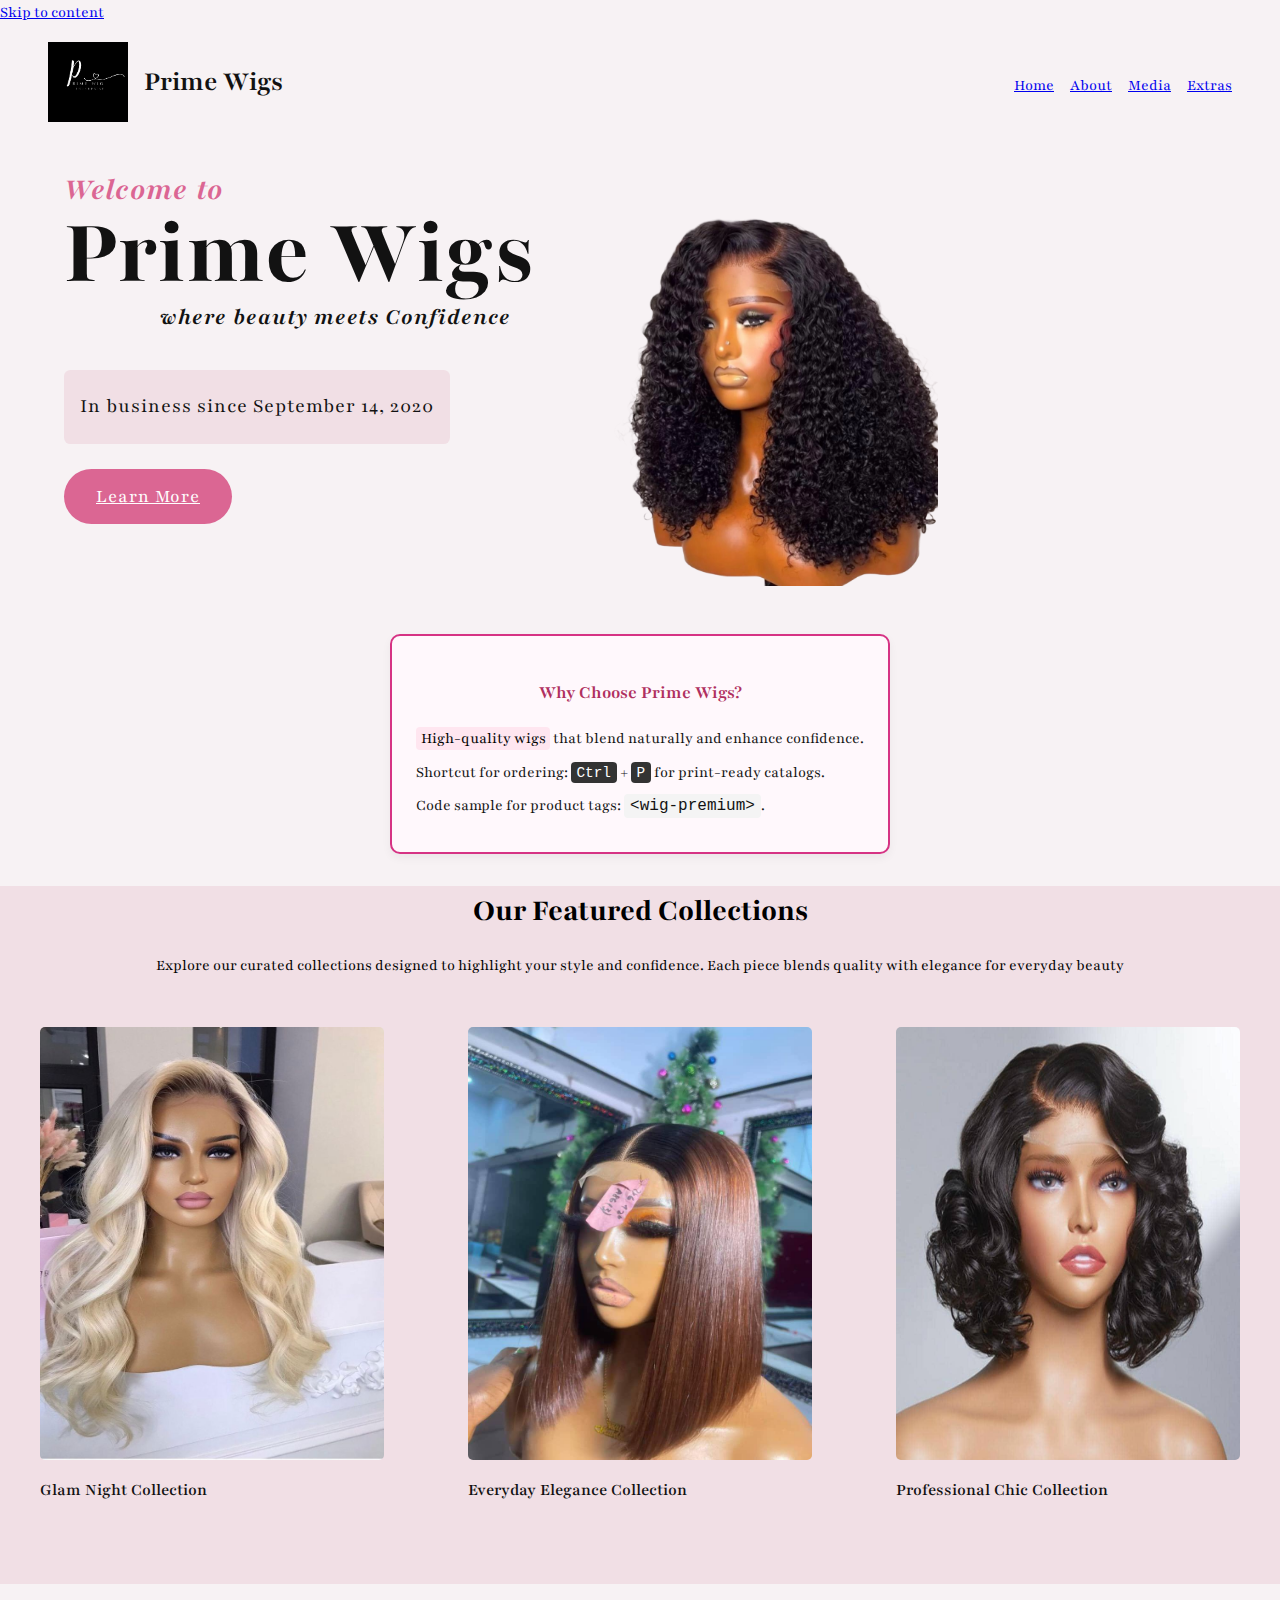
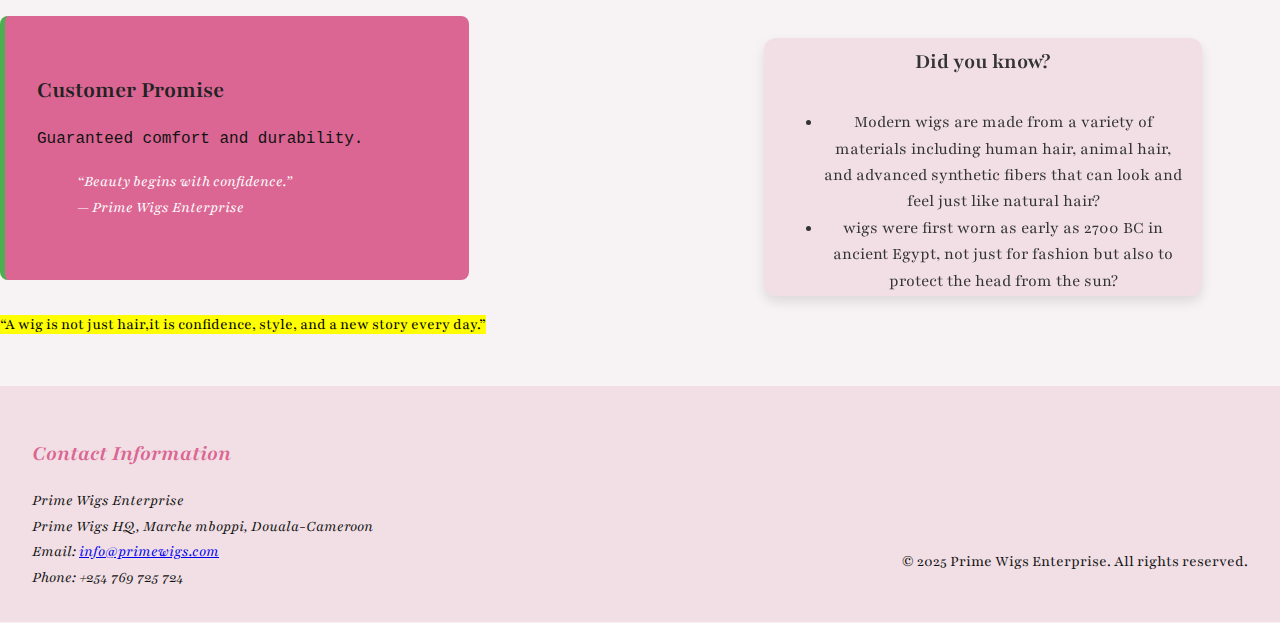
<file: index.html>
<!doctype html>
<html lang="en">
<head>
  <meta charset="utf-8" />
  <title>Prime Wigs Enterprise — Home</title>
  <meta name="description" content="Prime Wigs Enterprise offers premium wigs, hair extensions, and styling accessories." />
  <meta name="viewport" content="width=device-width, initial-scale=1" />
  <link rel="canonical" href="https://example.com/" />
  <link rel="stylesheet" href="./css/index.css">
</head>

<body>
    <a href="#main">Skip to content</a>
   <header class="nav-header">
        <div>
            <img src="assets/images/logo.jpg" alt="Prime Wigs Enterprise Logo" width="80" height="80">
            <h1>Prime Wigs</h1>
        </div>

        <nav aria-label="Primary">
        <ul>
            <li><a href="index.html" aria-current="page">Home</a></li>
            <li><a href="about.html">About</a></li>
            <li><a href="media.html">Media</a></li>
            <li><a href="extras.html">Extras</a></li>
        </ul>
        </nav>
  </header>
  <main id="main" class="main">
    <section class="hero-section">
        <header class="hero-header">
            <h2>
                 <span class="hero-small">Welcome to </span> 
                 <span class="hero-big">Prime Wigs </span> 
                 <span class="hero-medium">where beauty meets Confidence</span> 
            </h2>
            <p class="label">In business since<time datetime="2020-09-14"> September 14, 2020</time></p>
            <a href="about.html" class="cta button">Learn More</a>
        </header>
        <div class="hero-image">
            <img src="./assets/images/hero_image.png" alt="Model Showcasing a Curly Wig">
        </div>
    </section>

    <section class="why-choose">
        <h3>Why Choose Prime Wigs?</h3>
        <p><mark>High-quality wigs</mark> that blend naturally and enhance confidence.</p>
        <p>Shortcut for ordering: <kbd>Ctrl</kbd> + <kbd>P</kbd> for print-ready catalogs.</p>
        <p>Code sample for product tags: <code>&lt;wig-premium&gt;</code>.</p>
    </section>

    <section class = "collection-section">
        <div class="collection-text">
            <h3 class="h3">Our Featured Collections</h3>
            <p>Explore our curated collections designed to highlight your style and confidence. 
                Each piece blends quality with elegance for everyday beauty </p>
        </div>
        <div class="collection-images">
            <figure>
            <picture>
                <img src="assets/images/Dark root blonde wig.jpg" alt="Curly blonde wig" >
            </picture>
            <figcaption> Glam Night Collection </figcaption>
            </figure>

            <figure>
            <picture>
                <img src="assets/images/dark root bob wig.jpg" alt="Bob brown wig">
            </picture>
            <figcaption> Everyday Elegance Collection </figcaption>
            </figure>

            <figure>
            <picture>
                <img src="assets/images/funmi bob.jpg" alt="Funmi closure wig">
            </picture>
            <figcaption>Professional Chic Collection</figcaption>
            </figure>
        </div>
    </section>

    <article> 
      <div class="info-grid">
      <section id="more-info">
      <h3>Customer Promise</h3>
      <p><samp>Guaranteed comfort and durability.</samp></p>
      <blockquote cite="https://primewigs.example.com">
        “Beauty begins with confidence.”
        <footer>— <cite>Prime Wigs Enterprise</cite></footer>
      </blockquote>
    </section>

    <aside aria-label="Side note">
    <div class="card">
      <div class="card-inner">
        <div class="card-front">
          <h3>Did you know?</h3>
        <ul>
        <li>Modern wigs are made from a variety of materials including human hair, animal hair, and advanced synthetic fibers that can look and feel just like natural hair?</li>
        <li>wigs were first worn as early as <time datetime="2700">2700</time> BC in ancient Egypt, not just for fashion but also to protect the head from the sun?</li> 
        </ul>
      </div>
        <div class="card-back">
          <h3>More Facts</h3>
          <ul>
          <li>Did you know that during the 17th and 18th centuries in Europe, wigs became a symbol of power and status—so much so that kings, judges, and wealthy elites all wore them?</li>
          <li>Did you know that <time datetime="2024">2024</time> was the year Prime Wigs started serving clients worldwide.</li>
         </ul>
        </div>
      </div>
    </div>
  </div>
    </aside>
    <p><mark>“A wig is not just hair,it is confidence, style, and a new story every day.”</mark></p>
    </article>
      
  </main>

  <footer class="footer">
    <div>
      <address>
      <h2>Contact Information</h2>
        Prime Wigs Enterprise<br>
        Prime Wigs HQ, Marche mboppi, Douala-Cameroon<br>
        Email: <a href="mailto:mantandela50@gmail.com">info@primewigs.com</a><br>
        Phone: +254 769 725 724
      </address>
    <p>&copy; <time datetime="2025">2025</time> Prime Wigs Enterprise. All rights reserved.</p>
    </div>
  </footer>
</body>
</html>
</file>
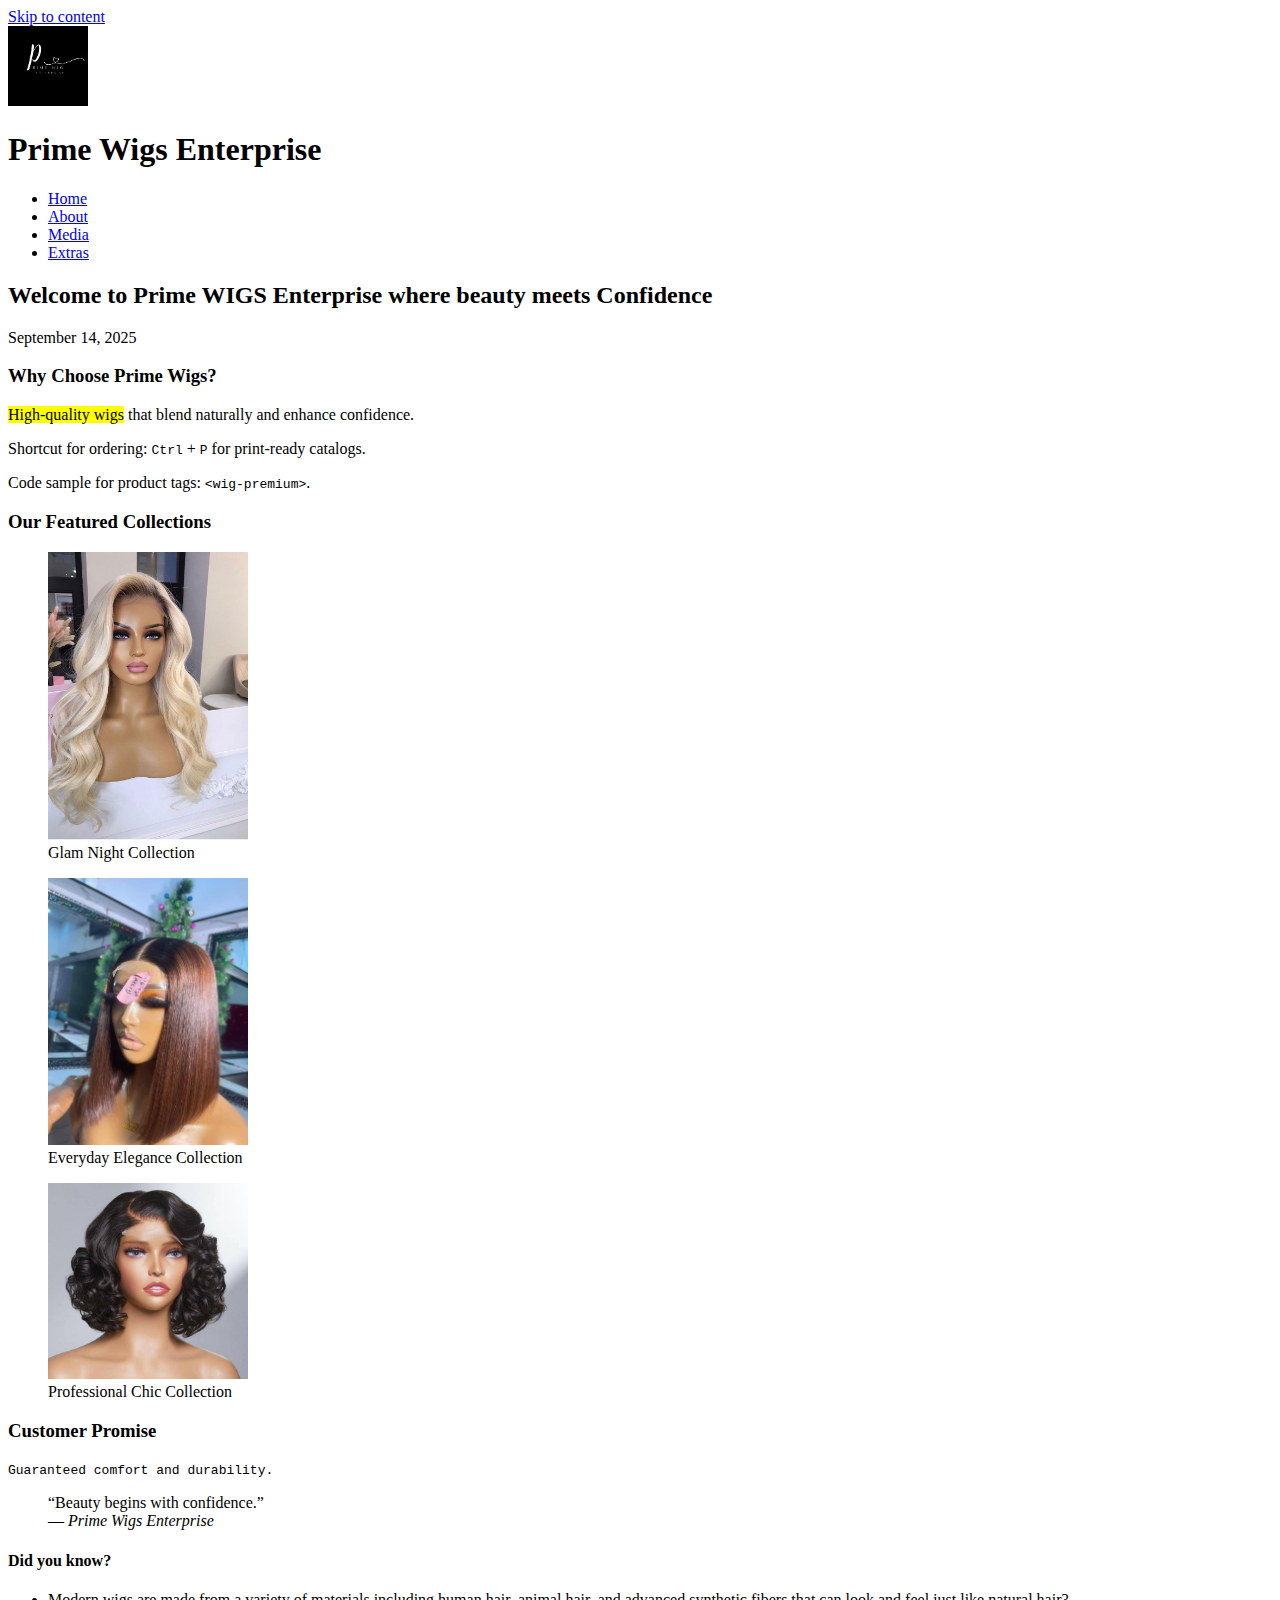
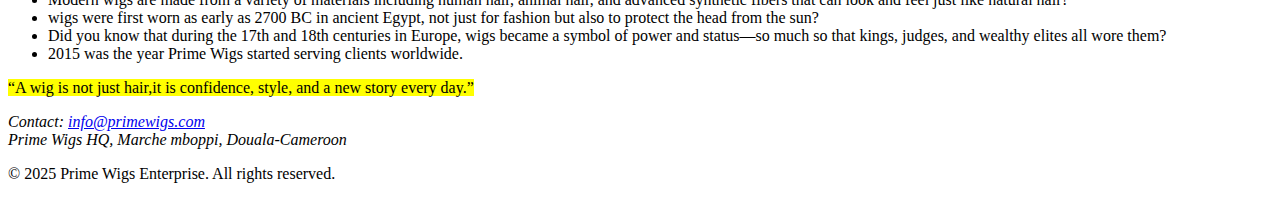
<file: PrimeWigs_Site-CSS_docker/index.html>
<!doctype html>
<html lang="en">
<head>
  <meta charset="utf-8" />
  <title>Prime Wigs Enterprise — Home</title>
  <meta name="description" content="Prime Wigs Enterprise offers premium wigs, hair extensions, and styling accessories." />
  <meta name="viewport" content="width=device-width, initial-scale=1" />
  <link rel="canonical" href="https://example.com/" />
</head>
<body>
  <a href="#main">Skip to content</a> <br>

  <header>
    <img src="assets/images/logo.jpg" alt="Prime Wigs Enterprise Logo" width="80" height="80">
    <h1>Prime Wigs Enterprise</h1>

    <nav aria-label="Primary">
      <ul>
        <li><a href="index.html" aria-current="page">Home</a></li>
        <li><a href="about.html">About</a></li>
        <li><a href="media.html">Media</a></li>
        <li><a href="extras.html">Extras</a></li>
      </ul>
    </nav>
  </header>

  <main id="main">
    <article>
      <header>
        <h2>Welcome to Prime WIGS Enterprise where beauty meets Confidence</h2>
        <p><time datetime="2025-09-14">September 14, 2025</time></p>
      </header>

      <section>
        <h3>Why Choose Prime Wigs?</h3>
        <p><mark>High-quality wigs</mark> that blend naturally and enhance confidence.</p>
        <p>Shortcut for ordering: <kbd>Ctrl</kbd> + <kbd>P</kbd> for print-ready catalogs.</p>
        <p>Code sample for product tags: <code>&lt;wig-premium&gt;</code>.</p>
      </section>

     <section>
  <h3>Our Featured Collections</h3>
  <div>
    <figure>
      <picture>
        <source srcset="assets/images/Dark root blonde wig.jpg" media="(min-width: 1000px)">
        <source srcset="assets/images/Dark root blonde wig.jpg" media="(min-width: 600px)">
        <img src="assets/images/Dark root blonde wig.jpg" alt="Curly blonde wig" width="200">
      </picture>
      <figcaption>Glam Night Collection</figcaption>
    </figure>

    <figure>
      <picture>
        <source srcset="assets/images/dark root bob wig.jpg" media="(min-width: 1000px)">
        <source srcset="assets/images/dark root bob wig.jpg" media="(min-width: 600px)">
        <img src="assets/images/dark root bob wig.jpg" alt="Bob brown wig" width="200">
      </picture>
      <figcaption>Everyday Elegance Collection</figcaption>
    </figure>

    <figure>
      <picture>
        <source srcset="assets/images/funmi bob.jpg" media="(min-width: 1000px)">
        <source srcset="assets/images/funmi bob.jpg" media="(min-width: 600px)">
        <img src="assets/images/funmi bob.jpg" alt="Funmi closure wig" width="200">
      </picture>
      <figcaption>Professional Chic Collection</figcaption>
    </figure>
  </div>
</section>

      <section id="more-info">
        <h3>Customer Promise</h3>
        <p><samp>Guaranteed comfort and durability.</samp></p>
        <blockquote cite="https://primewigs.example.com">
          “Beauty begins with confidence.” 
          <footer>— <cite>Prime Wigs Enterprise</cite></footer>
        </blockquote>
      </section>

      <aside aria-label="Side note">
        <h4>Did you know?</h4>
        <ul>
        <li>Modern wigs are made from a variety of materials including human hair, animal hair, and advanced synthetic fibers that can look and feel just like natural hair?</li>
        <li>wigs were first worn as early as <time datetime="2700">2700</time> BC in ancient Egypt, not just for fashion but also to protect the head from the sun?</li> 
        <li>Did you know that during the 17th and 18th centuries in Europe, wigs became a symbol of power and status—so much so that kings, judges, and wealthy elites all wore them?</li>
        <li><time datetime="2015">2015</time> was the year Prime Wigs started serving clients worldwide.</li>
      </ul>
      <p><mark>“A wig is not just hair,it is confidence, style, and a new story every day.”</mark></p>

      </aside>

      <footer>
        <address>
          Contact: <a href="mailto:mantandela50@gmail.com">info@primewigs.com</a><br>
          Prime Wigs HQ, Marche mboppi, Douala-Cameroon
        </address>
      </footer>
    </article>
  </main>

  <footer>
    <p>&copy; <time datetime="2025">2025</time> Prime Wigs Enterprise. All rights reserved.</p>
  </footer>
</body>
</html>
</file>
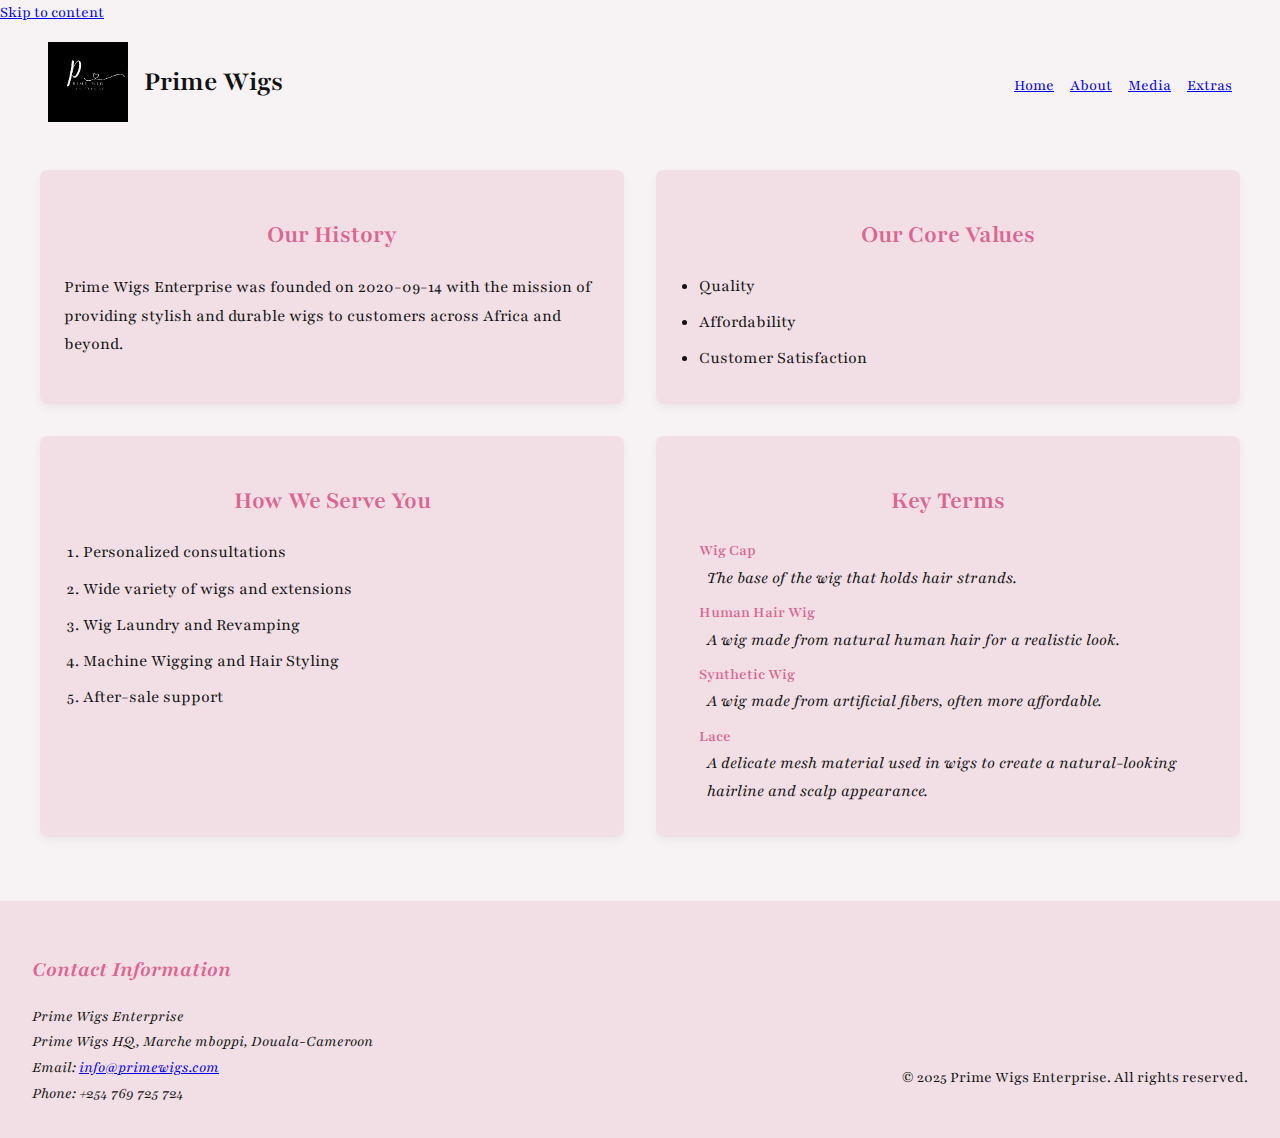
<file: about.html>
<!doctype html>
<html lang="en">
<head>
  <meta charset="utf-8" />
  <title>Prime Wigs Enterprise — About</title>
  <meta name="description" content="Learn about the history, mission, and values of Prime Wigs Enterprise." />
  <meta name="viewport" content="width=device-width, initial-scale=1" />
  <link rel="stylesheet" href="./css/index.css">

</head>
<body>
  <a href="#main">Skip to content</a>

  <header class="nav-header">
        <div>
            <img src="assets/images/logo.jpg" alt="Prime Wigs Enterprise Logo" width="80" height="80">
            <h1>Prime Wigs</h1>
        </div>

        <nav aria-label="Primary">
        <ul>
            <li><a href="index.html" aria-current="page">Home</a></li>
            <li><a href="about.html">About</a></li>
            <li><a href="media.html">Media</a></li>
            <li><a href="extras.html">Extras</a></li>
        </ul>
        </nav>
  </header>

  <main id="main-about" class="main-about">
    <div class="about-section">
      <section>
        <h2>Our History</h2>
        <p>Prime Wigs Enterprise was founded on <time datetime="2020-09-14">2020-09-14</time> with the mission of providing stylish and durable wigs to customers across Africa and beyond.</p>
      </section>

      <section>
        <h2>Our Core Values</h2>
        <ul>
          <li>Quality</li>
          <li>Affordability</li>
          <li>Customer Satisfaction</li>
        </ul>
      </section>

      <section>
        <h2>How We Serve You</h2>
        <ol>
          <li>Personalized consultations</li>
          <li>Wide variety of wigs and extensions</li>
          <li>Wig Laundry and Revamping</li>
          <li>Machine Wigging and Hair Styling</li>
          <li>After-sale support</li>
        </ol>
      </section>

      <section>
        <h2>Key Terms</h2>
        <dl>
          <dt>Wig Cap</dt>
          <dd>The base of the wig that holds hair strands.</dd>
          <dt>Human Hair Wig</dt>
          <dd>A wig made from natural human hair for a realistic look.</dd>
          <dt>Synthetic Wig</dt>
          <dd>A wig made from artificial fibers, often more affordable.</dd>
          <dt>Lace</dt>
          <dd>A delicate mesh material used in wigs to create a natural-looking hairline and scalp appearance.</dd>
        </dl>
      </section>

    </div>
    
  </main>

  <footer class="footer">
    <div>
      <address>
      <h2>Contact Information</h2>
        Prime Wigs Enterprise<br>
        Prime Wigs HQ, Marche mboppi, Douala-Cameroon<br>
        Email: <a href="mailto:mantandela50@gmail.com">info@primewigs.com</a><br>
        Phone: +254 769 725 724
      </address>
    <p>&copy; <time datetime="2025">2025</time> Prime Wigs Enterprise. All rights reserved.</p>
    </div>
  </footer>
</body>
</html>
</file>
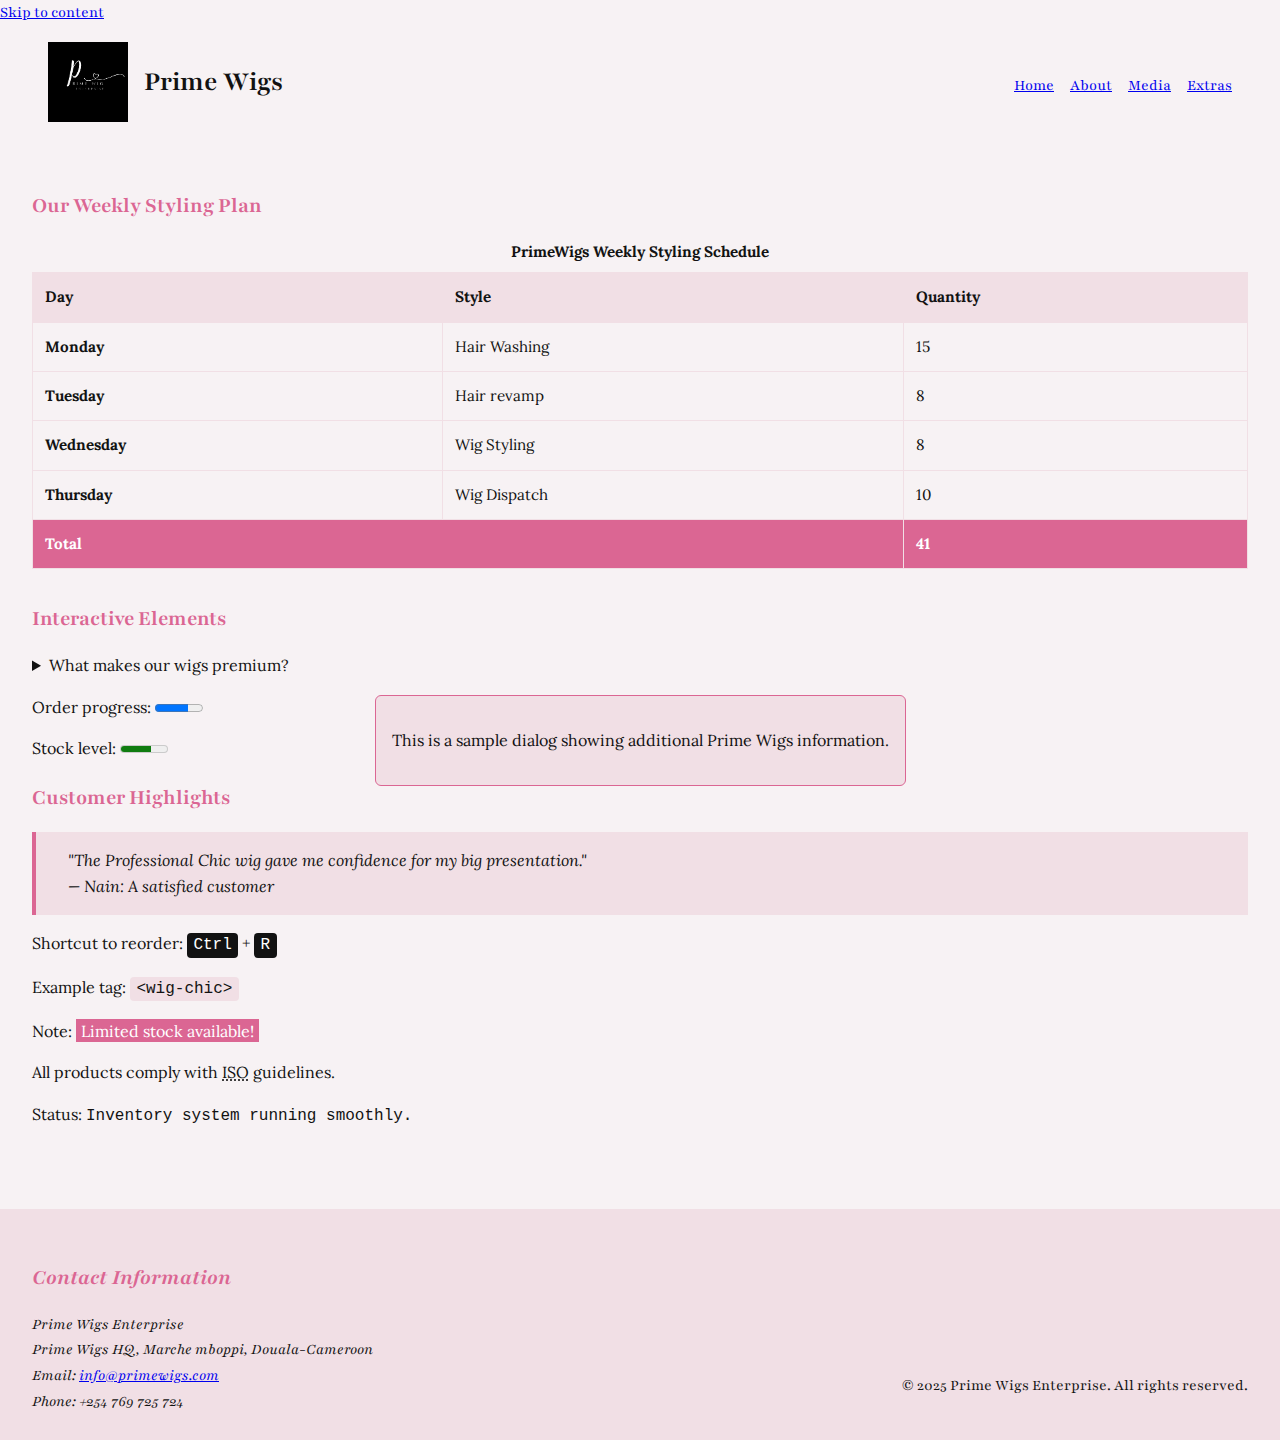
<file: extras.html>
<!doctype html>
<html lang="en">
<head>
  <meta charset="utf-8" />
  <title>Prime Wigs Enterprise — Extras</title>
  <meta name="description" content="Explore extra HTML5 features used in Prime Wigs Enterprise site." />
  <meta name="viewport" content="width=device-width, initial-scale=1" />
  <link rel="stylesheet" href="./css/index.css">

</head>
<body>
  <a href="#main">Skip to content</a>

<header class="nav-header">
        <div>
            <img src="assets/images/logo.jpg" alt="Prime Wigs Enterprise Logo" width="80" height="80">
            <h1>Prime Wigs</h1>
        </div>

        <nav aria-label="Primary">
        <ul>
            <li><a href="index.html" aria-current="page">Home</a></li>
            <li><a href="about.html">About</a></li>
            <li><a href="media.html">Media</a></li>
            <li><a href="extras.html">Extras</a></li>
        </ul>
        </nav>
  </header>
  <main id="main-extra" class="main-extra">
    <div class="extra-section">
      <section>
      <h2>Our Weekly Styling Plan</h2>
      <table>
        <caption>PrimeWigs Weekly Styling Schedule</caption>
        <thead>
          <tr>
            <th scope="col">Day</th>
            <th scope="col">Style</th>
            <th scope="col">Quantity</th>
          </tr>
        </thead>
        <tbody>
          <tr>
            <th scope="row">Monday</th>
            <td>Hair Washing</td>
            <td>15</td>
          </tr>
          <tr>
            <th scope="row">Tuesday</th>
            <td>Hair revamp</td>
            <td>8</td>
          </tr>
          <tr>
            <th scope="row">Wednesday</th>
            <td>Wig Styling</td>
            <td>8</td>
          </tr>
          <tr>
            <th scope="row">Thursday</th>
            <td>Wig Dispatch</td>
            <td>10</td>
          </tr>
        </tbody>
        <tfoot>
          <tr>
            <th scope="row" colspan="2">Total</th>
            <td>41</td>
          </tr>
        </tfoot>
      </table>
    </section>

    <section>
      <h2>Interactive Elements</h2>
      <details>
        <summary>What makes our wigs premium?</summary>
        <p>Our wigs are handcrafted with natural textures and durable materials.</p>
      </details>

      <dialog open>
        <p>This is a sample dialog showing additional Prime Wigs information.</p>
      </dialog>

      <p>Order progress: <progress value="70" max="100">70%</progress></p>
      <p>Stock level: <meter min="0" max="100" low="20" high="80" optimum="50" value="65">65%</meter></p>
    </section>

      <section>
    <h2>Customer Highlights</h2>
    <blockquote>
      "The Professional Chic wig gave me confidence for my big presentation."
      <footer>— <cite>Nain: A satisfied customer</cite></footer>
    </blockquote>
  
    <p>Shortcut to reorder: <kbd>Ctrl</kbd> + <kbd>R</kbd></p>
    <p>Example tag: <code>&lt;wig-chic&gt;</code></p>
    <p>Note: <mark>Limited stock available!</mark></p>
    <p>All products comply with <abbr title="International Standards Organization">ISO</abbr> guidelines.</p>
    <p>Status: <samp>Inventory system running smoothly.</samp></p>
  </section>

    </div>
    
  </main>

  <footer class="footer">
    <div>
      <address>
      <h2>Contact Information</h2>
        Prime Wigs Enterprise<br>
        Prime Wigs HQ, Marche mboppi, Douala-Cameroon<br>
        Email: <a href="mailto:mantandela50@gmail.com">info@primewigs.com</a><br>
        Phone: +254 769 725 724
      </address>
    <p>&copy; <time datetime="2025">2025</time> Prime Wigs Enterprise. All rights reserved.</p>
    </div>
  </footer>
</body>
</html>
</file>
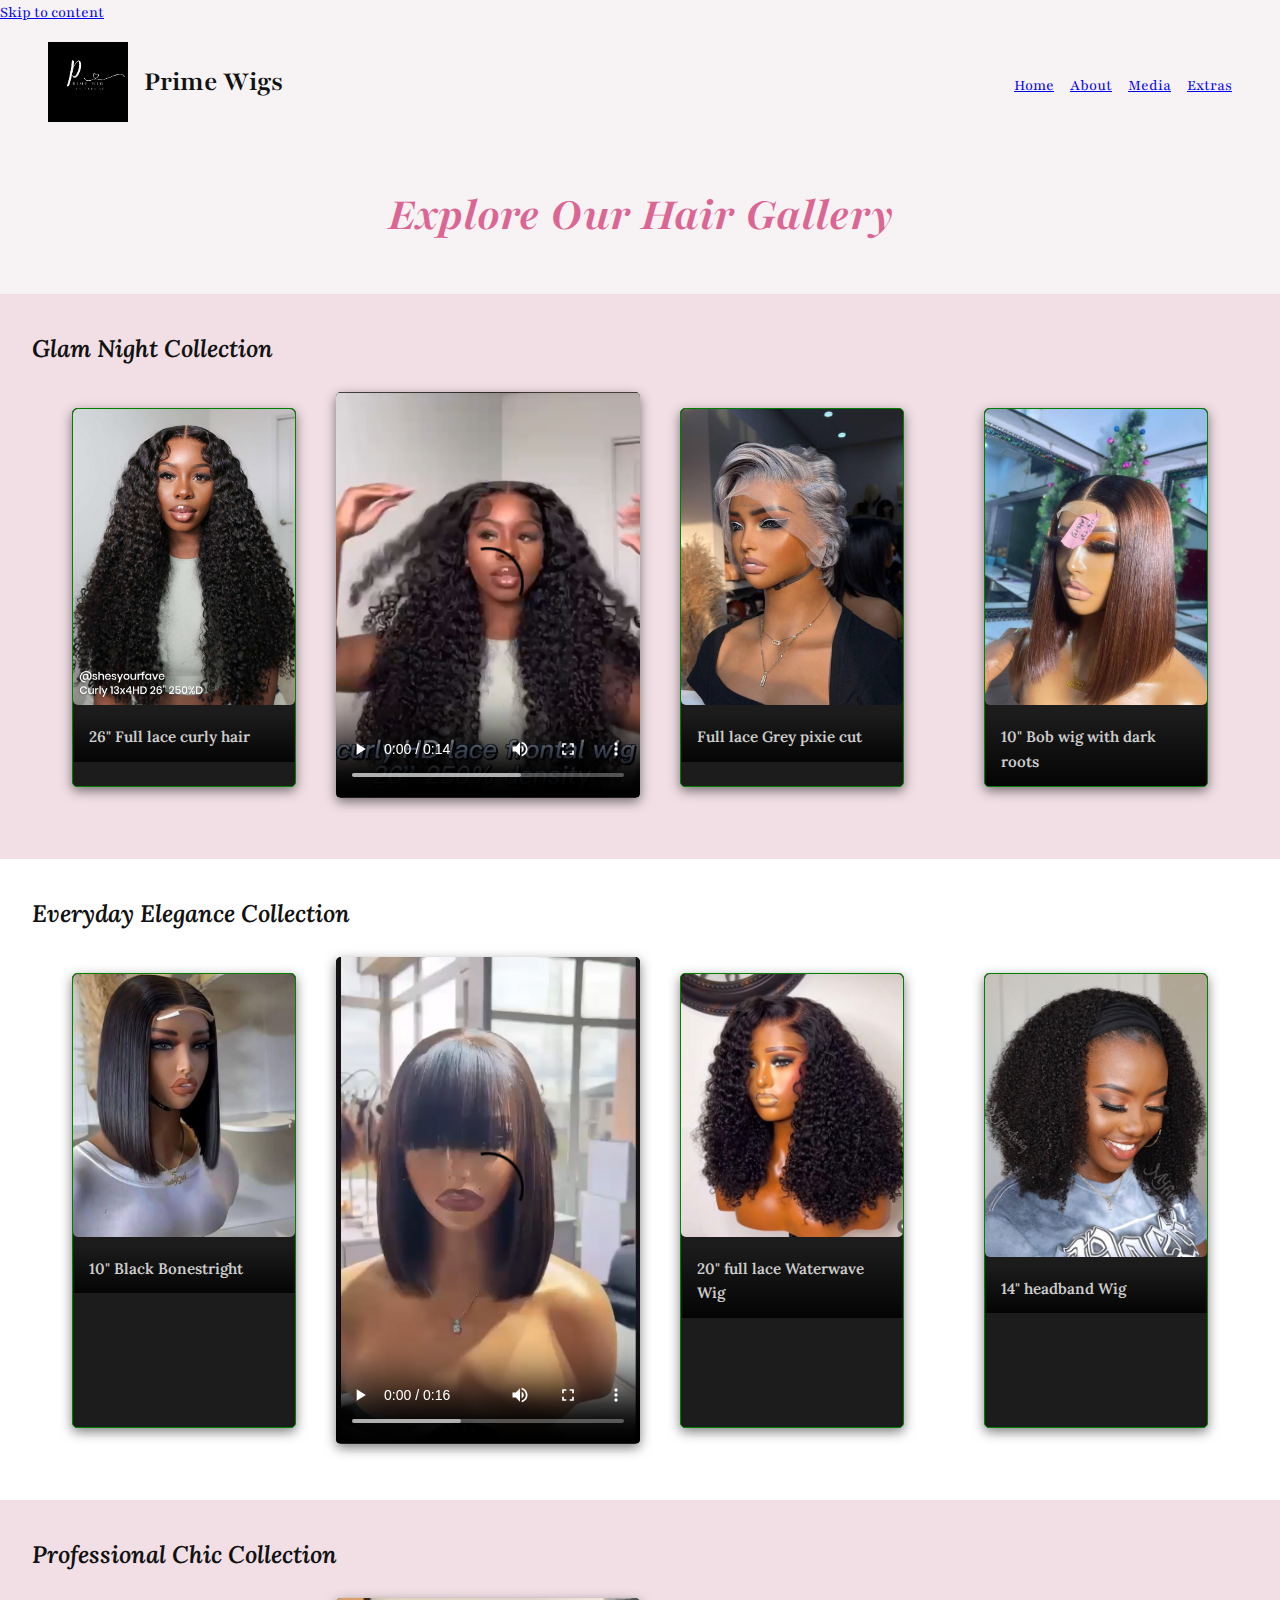
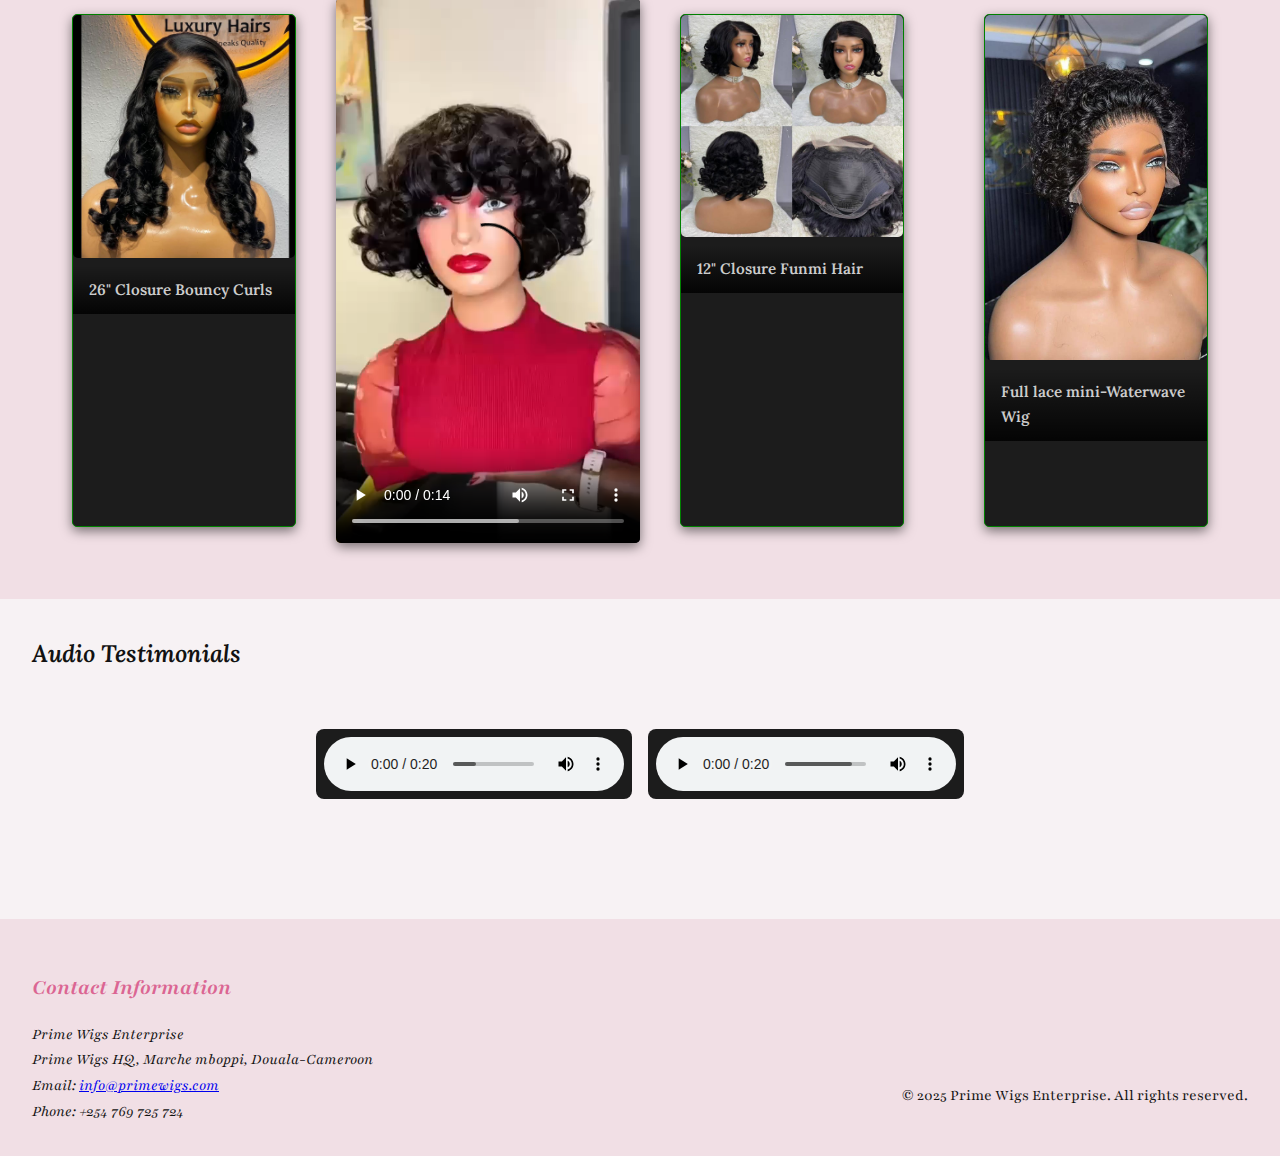
<file: media.html>
<!doctype html>
<html lang="en">
<head>
  <meta charset="utf-8" />
  <title>Prime Wigs Enterprise — Media</title>
  <meta name="description" content="Explore our media gallery: wigs showcase images, audio stories, and product videos." />
  <meta name="viewport" content="width=device-width, initial-scale=1" />
  <link rel="stylesheet" href="./css/index.css">

</head>

<body>
  <a href="#main">Skip to content</a>

  <header class="nav-header">
        <div>
            <img src="assets/images/logo.jpg" alt="Prime Wigs Enterprise Logo" width="80" height="80">
            <h1>Prime Wigs</h1>
        </div>

        <nav aria-label="Primary">
        <ul>
            <li><a href="index.html" aria-current="page">Home</a></li>
            <li><a href="about.html">About</a></li>
            <li><a href="media.html">Media</a></li>
            <li><a href="extras.html">Extras</a></li>
        </ul>
        </nav>
  </header>

  <main id="main" class="main-media">
    <h2>Explore Our Hair Gallery</h2>
    <!--  container one -->
    <div class="media-container bg-accent">
        <h2>Glam Night Collection</h2>
        <section class="four-col-section ">
          <figure>
            <picture>
            <img src="assets/images/Long curly unit.jpg" alt="26inch full lace curly wig">
            </picture>
            <figcaption>26" Full lace curly hair</figcaption>
          </figure>

          <video controls >
            <source src="assets/video/Curly2.mp4" type="video/mp4">
            <track src="assets/captions/professional.vtt" kind="captions" srclang="en" label="English" default>
            Sorry, your browser doesn't support embedded videos.
          </video>

          <figure>
            <picture>
              <img src="./assets/images/grey_pixie.jpg" alt="Grey pixie wig for daily wear" >
            </picture>
            <figcaption>Full lace Grey pixie cut</figcaption>
          </figure>

        <figure>
            <picture>
              <img src="assets/images/dark root bob wig.jpg" alt="Short bob wig">
            </picture>
            <figcaption>10" Bob wig with dark roots</figcaption>
          </figure>

        </section>
    </div>
      <!--  container two -->
     <div class="media-container bg-clear">
        <h2>Everyday Elegance Collection</h2>
        <section class="four-col-section ">
          <figure>
            <picture>
            <img src="./assets/images/black_closure_BS.jpg" alt="10inch Black Bonestright bob wig">
            </picture>
            <figcaption>10" Black Bonestright </figcaption>
          </figure>

          <video controls >
            <source src="./assets/video/fringe bob.mp4" type="video/mp4">
            <track src="assets/captions/professional.vtt" kind="captions" srclang="en" label="English" default>
            Sorry, your browser doesn't support embedded videos.
          </video>

          <figure>
            <picture>
              <img src="./assets/images/waterwave.jpg" alt="20inch full lace waterwave wig" >
            </picture>
            <figcaption>20" full lace Waterwave Wig</figcaption>
          </figure>

          <figure>
            <picture>
              <img src="assets/images/headband wig.jpg" alt="Short headband wig for daily wear" >
            </picture>
            <figcaption>14" headband Wig</figcaption>
          </figure>

        </section>
    </div>
       <!--  container three -->
    <div class="media-container bg-accent">
        <h2>Professional Chic Collection</h2>
        <section class="four-col-section ">
          <figure>
            <picture>
            <img src="./assets/images/bouncy_curls_black.jpg" alt="26inch closure Bouncy Curls">
            </picture>
            <figcaption>26" Closure Bouncy Curls</figcaption>
          </figure>

          <video controls >
            <source src="./assets/video/Curl_vid.mp4" type="video/mp4">
            <track src="./assets/captions/funmi_captions.vtt" kind="captions" srclang="en" label="English" default>
            Sorry, your browser doesn't support embedded videos.
          </video>

          <figure>
            <picture>
              <img src="./assets/images/funmi hair.jpg" alt="Short Funmi hair for Office girlies">
            </picture>
            <figcaption>12" Closure Funmi Hair</figcaption>
          </figure>

          <figure>
            <picture>
              <img src="./assets/images/miniwaterwave.jpg" alt="Full frontal miniwaterwave hair">
            </picture>
            <figcaption>Full lace mini-Waterwave Wig</figcaption>
          </figure>

        </section>
    </div>
 
    <div class="media-container">
      <h2>Audio Testimonials</h2>
      <section class="audio-section">
        <audio controls>
          <source src="assets/audio/Testimonial 1.mp3">
          Your browser does not support the audio element.
        </audio>
        <audio controls>
          <source src="assets/audio/Testimonial 1.mp3">
          Your browser does not support the audio element.
        </audio>
      </section>
    </div>
  </main>

    <footer class="footer">
    <div>
      <address>
      <h2>Contact Information</h2>
        Prime Wigs Enterprise<br>
        Prime Wigs HQ, Marche mboppi, Douala-Cameroon<br>
        Email: <a href="mailto:mantandela50@gmail.com">info@primewigs.com</a><br>
        Phone: +254 769 725 724
      </address>
    <p>&copy; <time datetime="2025">2025</time> Prime Wigs Enterprise. All rights reserved.</p>
    </div>
  </footer>
</body>
</html>
</file>
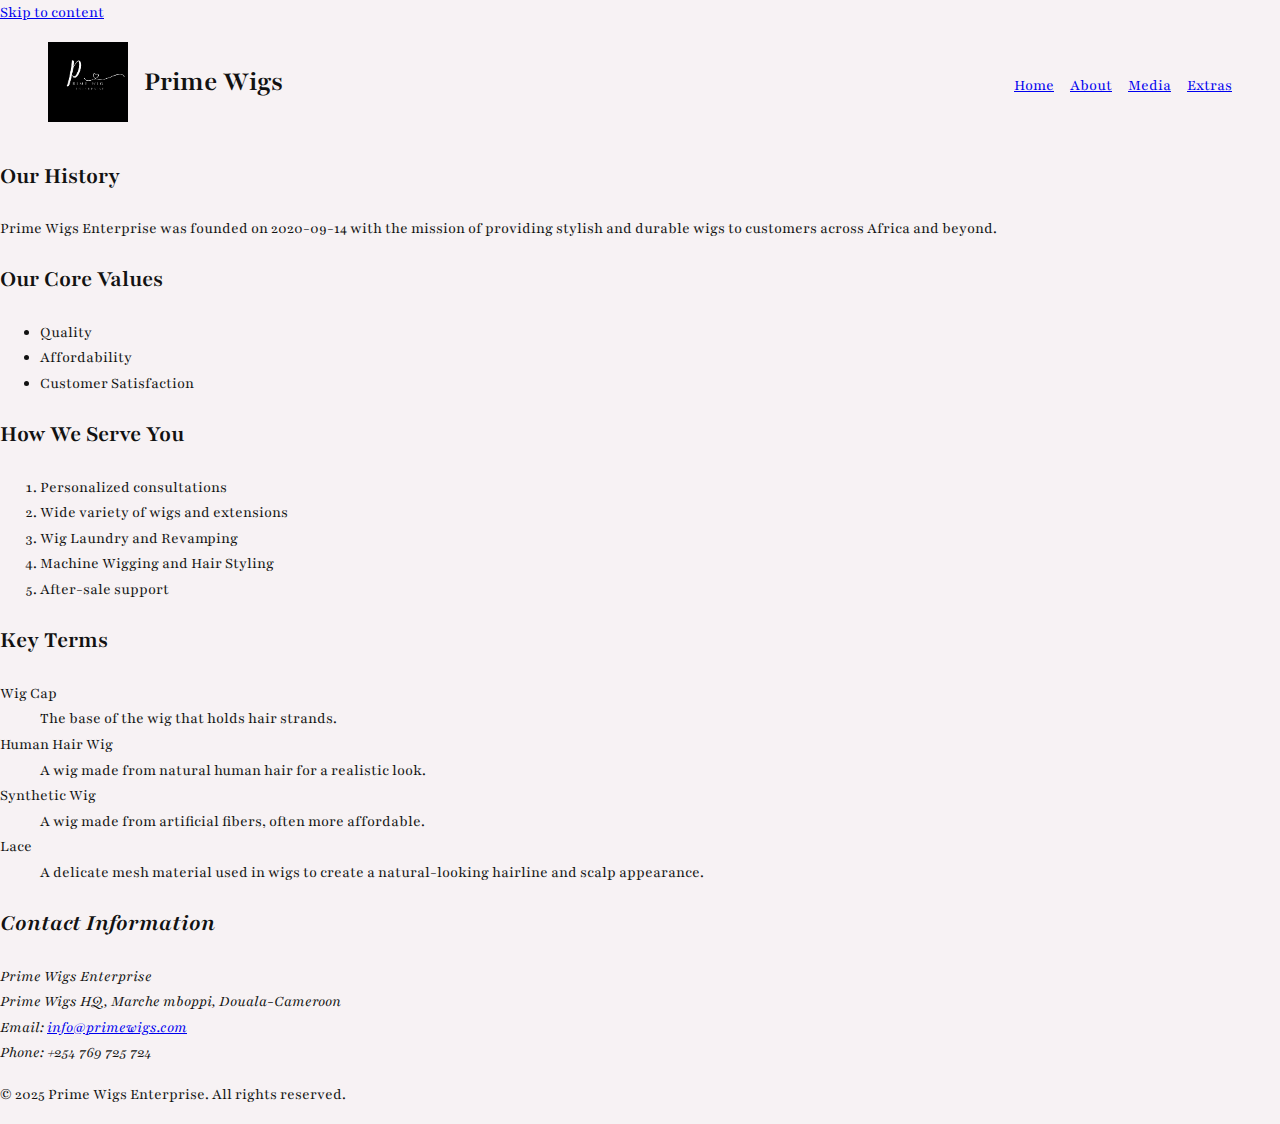
<file: PrimeWigs_Site-CSS_docker/about.html>
<!doctype html>
<html lang="en">
<head>
  <meta charset="utf-8" />
  <title>Prime Wigs Enterprise — About</title>
  <meta name="description" content="Learn about the history, mission, and values of Prime Wigs Enterprise." />
  <meta name="viewport" content="width=device-width, initial-scale=1" />
  <link rel="stylesheet" href="./css/index.css">

</head>
<body>
  <a href="#main">Skip to content</a>

  <header class="nav-header">
        <div>
            <img src="assets/images/logo.jpg" alt="Prime Wigs Enterprise Logo" width="80" height="80">
            <h1>Prime Wigs</h1>
        </div>

        <nav aria-label="Primary">
        <ul>
            <li><a href="index.html" aria-current="page">Home</a></li>
            <li><a href="about.html">About</a></li>
            <li><a href="media.html">Media</a></li>
            <li><a href="extras.html">Extras</a></li>
        </ul>
        </nav>
  </header>

  <main id="main-about" class="main-about">
    <div class="about-section">
      <section>
        <h2>Our History</h2>
        <p>Prime Wigs Enterprise was founded on <time datetime="2020-09-14">2020-09-14</time> with the mission of providing stylish and durable wigs to customers across Africa and beyond.</p>
      </section>

      <section>
        <h2>Our Core Values</h2>
        <ul>
          <li>Quality</li>
          <li>Affordability</li>
          <li>Customer Satisfaction</li>
        </ul>
      </section>

      <section>
        <h2>How We Serve You</h2>
        <ol>
          <li>Personalized consultations</li>
          <li>Wide variety of wigs and extensions</li>
          <li>Wig Laundry and Revamping</li>
          <li>Machine Wigging and Hair Styling</li>
          <li>After-sale support</li>
        </ol>
      </section>

      <section>
        <h2>Key Terms</h2>
        <dl>
          <dt>Wig Cap</dt>
          <dd>The base of the wig that holds hair strands.</dd>
          <dt>Human Hair Wig</dt>
          <dd>A wig made from natural human hair for a realistic look.</dd>
          <dt>Synthetic Wig</dt>
          <dd>A wig made from artificial fibers, often more affordable.</dd>
          <dt>Lace</dt>
          <dd>A delicate mesh material used in wigs to create a natural-looking hairline and scalp appearance.</dd>
        </dl>
      </section>

    </div>
    
  </main>

  <footer class="footer">
    <div>
      <address>
      <h2>Contact Information</h2>
        Prime Wigs Enterprise<br>
        Prime Wigs HQ, Marche mboppi, Douala-Cameroon<br>
        Email: <a href="mailto:mantandela50@gmail.com">info@primewigs.com</a><br>
        Phone: +254 769 725 724
      </address>
    <p>&copy; <time datetime="2025">2025</time> Prime Wigs Enterprise. All rights reserved.</p>
    </div>
  </footer>
</body>
</html>
</file>
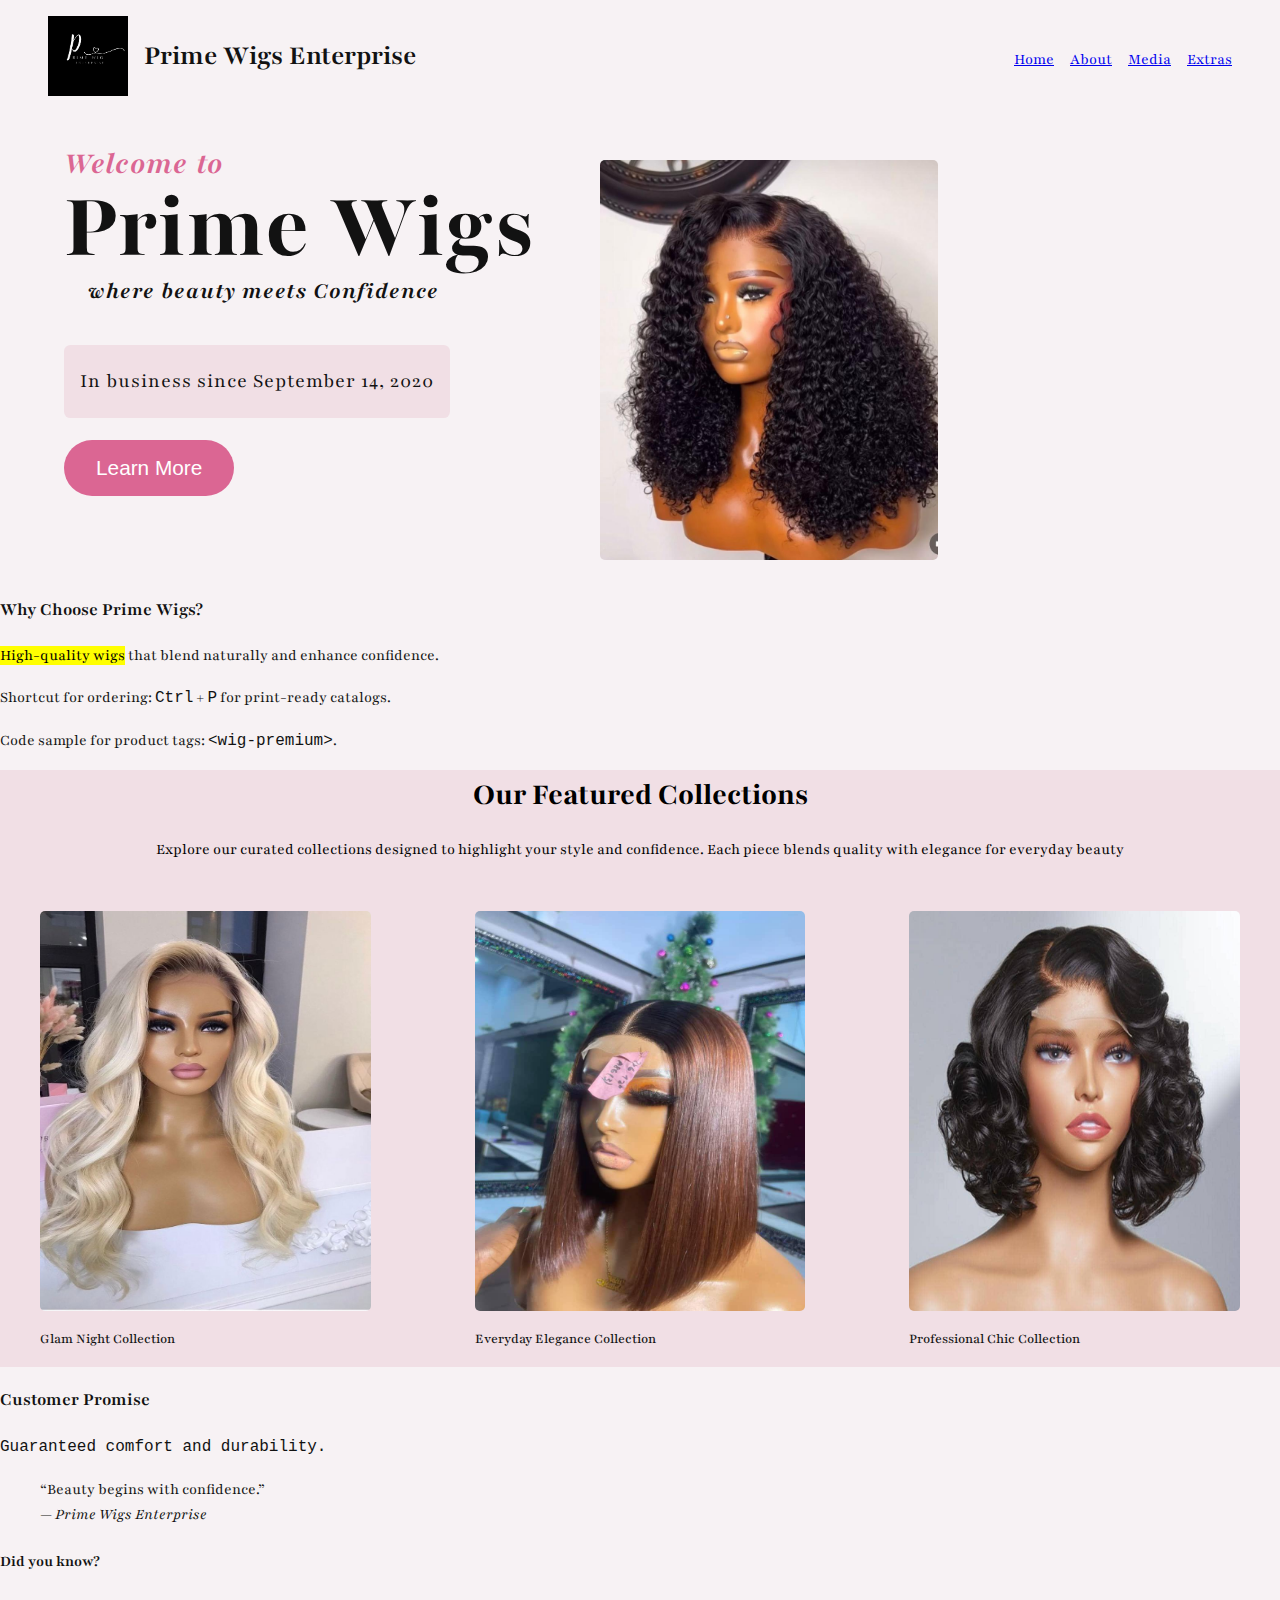
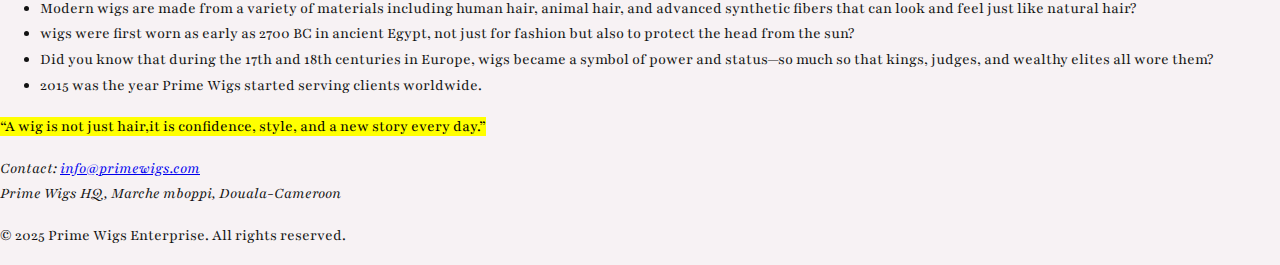
<file: PrimeWigs_Site-CSS_docker/design.html>
<!doctype html>
<html lang="en">
<head>
  <meta charset="utf-8" />
  <title>Prime Wigs Enterprise — Home</title>
  <meta name="description" content="Prime Wigs Enterprise offers premium wigs, hair extensions, and styling accessories." />
  <meta name="viewport" content="width=device-width, initial-scale=1" />
  <link rel="canonical" href="https://example.com/" />
  <link rel="stylesheet" href="./css/index.css">
</head>

<body>
    <header class="nav-header">
        <div>
            <img src="assets/images/logo.jpg" alt="Prime Wigs Enterprise Logo" width="80" height="80">
            <h1>Prime Wigs Enterprise</h1>
        </div>

        <nav aria-label="Primary">
        <ul>
            <li><a href="index.html" aria-current="page">Home</a></li>
            <li><a href="about.html">About</a></li>
            <li><a href="media.html">Media</a></li>
            <li><a href="extras.html">Extras</a></li>
        </ul>
        </nav>
  </header>
  <main id="main" class="main">
    <section class="hero-section">
        <header class="hero-header">
            <h2>
                 <span class="hero-small">Welcome to </span> 
                 <span class="hero-big">Prime Wigs </span> 
                 <span class="hero-medium">where beauty meets Confidence</span> 
            </h2>
            <p class="label">In business since<time datetime="2025-09-14"> September 14, 2020</time></p>
            <button class="cta button">Learn More</button>
        </header>
        <div class="hero-image">
            <img src="./assets/images/hero_curly.jpg" alt="">
        </div>
    </section>

    <section>
        <h3>Why Choose Prime Wigs?</h3>
        <p><mark>High-quality wigs</mark> that blend naturally and enhance confidence.</p>
        <p>Shortcut for ordering: <kbd>Ctrl</kbd> + <kbd>P</kbd> for print-ready catalogs.</p>
        <p>Code sample for product tags: <code>&lt;wig-premium&gt;</code>.</p>
      </section>

    <section class = "collection-section">
        <div class="colection-text">
            <h3 class="h3">Our Featured Collections</h3>
            <p>Explore our curated collections designed to highlight your style and confidence. 
                Each piece blends quality with elegance for everyday beauty </p>
        </div>
        <div class="colection-images">
            <figure>
            <picture>
                <img src="assets/images/Dark root blonde wig.jpg" alt="Curly blonde wig" >
            </picture>
            <figcaption> Glam Night Collection </figcaption>
            </figure>

            <figure>
            <picture>
                <img src="assets/images/dark root bob wig.jpg" alt="Bob brown wig">
            </picture>
            <figcaption> Everyday Elegance Collection </figcaption>
            </figure>

            <figure>
            <picture>
                <img src="assets/images/funmi bob.jpg" alt="Funmi closure wig">
            </picture>
            <figcaption>Professional Chic Collection</figcaption>
            </figure>
        </div>
    </section>

    <article> 
    <section id="more-info">
        <h3>Customer Promise</h3>
        <p><samp>Guaranteed comfort and durability.</samp></p>
        <blockquote cite="https://primewigs.example.com">
          “Beauty begins with confidence.” 
          <footer>— <cite>Prime Wigs Enterprise</cite></footer>
        </blockquote>
      </section>

      <aside aria-label="Side note">
        <h4>Did you know?</h4>
        <ul>
        <li>Modern wigs are made from a variety of materials including human hair, animal hair, and advanced synthetic fibers that can look and feel just like natural hair?</li>
        <li>wigs were first worn as early as <time datetime="2700">2700</time> BC in ancient Egypt, not just for fashion but also to protect the head from the sun?</li> 
        <li>Did you know that during the 17th and 18th centuries in Europe, wigs became a symbol of power and status—so much so that kings, judges, and wealthy elites all wore them?</li>
        <li><time datetime="2015">2015</time> was the year Prime Wigs started serving clients worldwide.</li>
      </ul>
      <p><mark>“A wig is not just hair,it is confidence, style, and a new story every day.”</mark></p>
      </aside>
      </article>

      <footer>
        <address>
          Contact: <a href="mailto:mantandela50@gmail.com">info@primewigs.com</a><br>
          Prime Wigs HQ, Marche mboppi, Douala-Cameroon
        </address>
      </footer>
    </article>
  </main>

  <footer>
    <p>&copy; <time datetime="2025">2025</time> Prime Wigs Enterprise. All rights reserved.</p>
  </footer>
   </main>
</body>
</html>
</file>
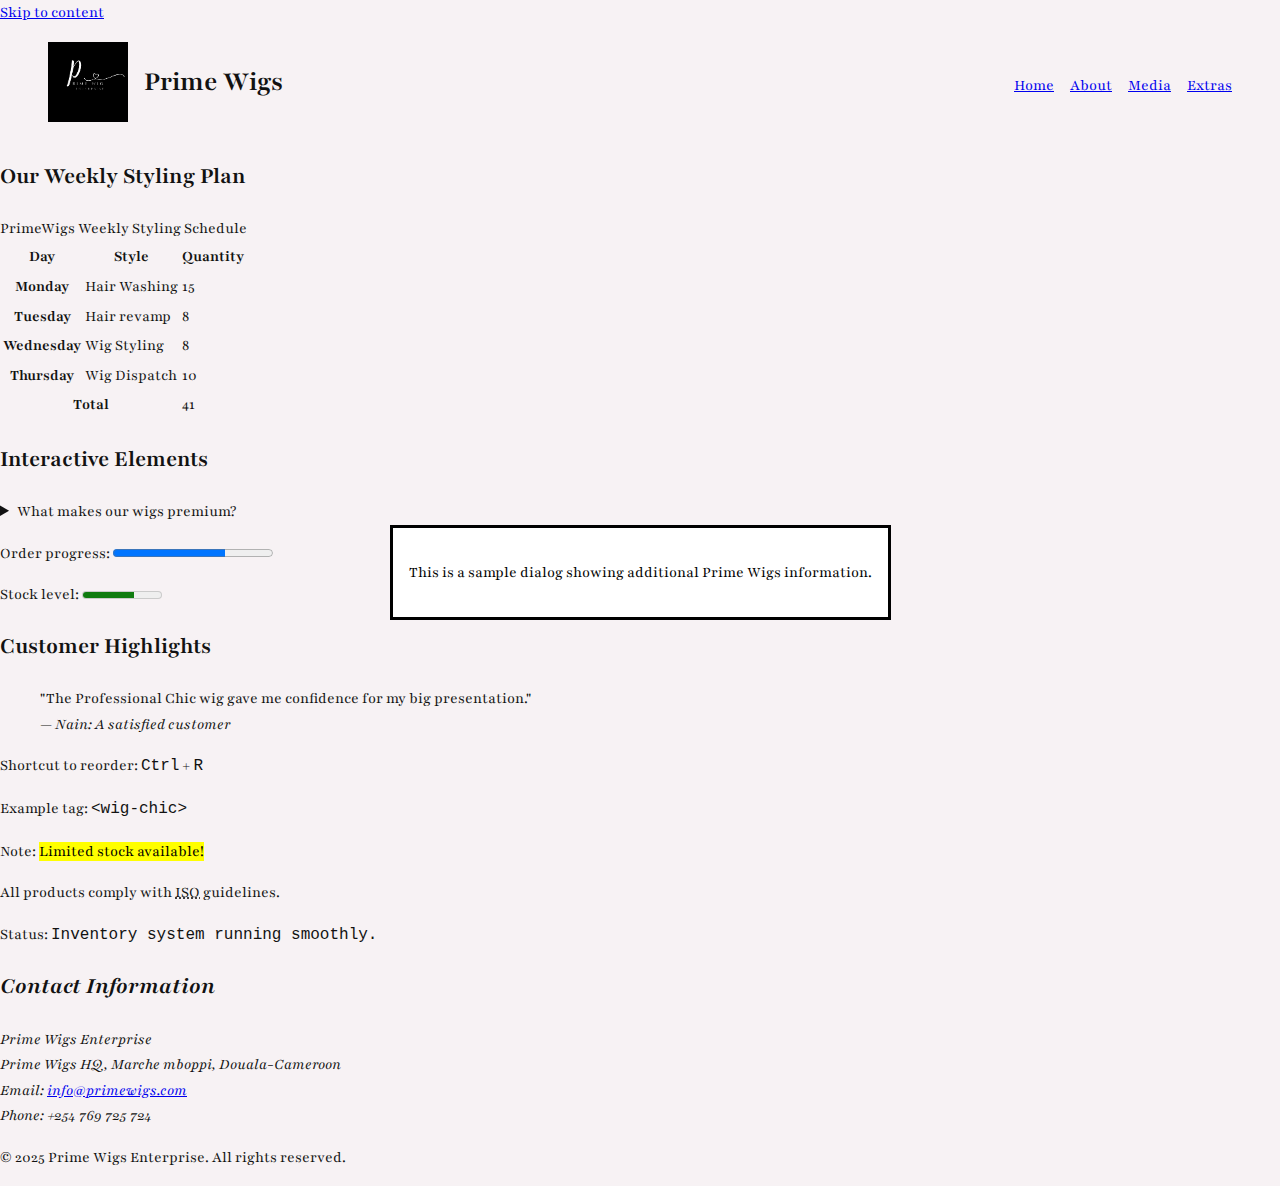
<file: PrimeWigs_Site-CSS_docker/extras.html>
<!doctype html>
<html lang="en">
<head>
  <meta charset="utf-8" />
  <title>Prime Wigs Enterprise — Extras</title>
  <meta name="description" content="Explore extra HTML5 features used in Prime Wigs Enterprise site." />
  <meta name="viewport" content="width=device-width, initial-scale=1" />
  <link rel="stylesheet" href="./css/index.css">

</head>
<body>
  <a href="#main">Skip to content</a>

<header class="nav-header">
        <div>
            <img src="assets/images/logo.jpg" alt="Prime Wigs Enterprise Logo" width="80" height="80">
            <h1>Prime Wigs</h1>
        </div>

        <nav aria-label="Primary">
        <ul>
            <li><a href="index.html" aria-current="page">Home</a></li>
            <li><a href="about.html">About</a></li>
            <li><a href="media.html">Media</a></li>
            <li><a href="extras.html">Extras</a></li>
        </ul>
        </nav>
  </header>
  <main id="main-extra" class="main-extra">
    <div class="extra-section">
      <section>
      <h2>Our Weekly Styling Plan</h2>
      <table>
        <caption>PrimeWigs Weekly Styling Schedule</caption>
        <thead>
          <tr>
            <th scope="col">Day</th>
            <th scope="col">Style</th>
            <th scope="col">Quantity</th>
          </tr>
        </thead>
        <tbody>
          <tr>
            <th scope="row">Monday</th>
            <td>Hair Washing</td>
            <td>15</td>
          </tr>
          <tr>
            <th scope="row">Tuesday</th>
            <td>Hair revamp</td>
            <td>8</td>
          </tr>
          <tr>
            <th scope="row">Wednesday</th>
            <td>Wig Styling</td>
            <td>8</td>
          </tr>
          <tr>
            <th scope="row">Thursday</th>
            <td>Wig Dispatch</td>
            <td>10</td>
          </tr>
        </tbody>
        <tfoot>
          <tr>
            <th scope="row" colspan="2">Total</th>
            <td>41</td>
          </tr>
        </tfoot>
      </table>
    </section>

    <section>
      <h2>Interactive Elements</h2>
      <details>
        <summary>What makes our wigs premium?</summary>
        <p>Our wigs are handcrafted with natural textures and durable materials.</p>
      </details>

      <dialog open>
        <p>This is a sample dialog showing additional Prime Wigs information.</p>
      </dialog>

      <p>Order progress: <progress value="70" max="100">70%</progress></p>
      <p>Stock level: <meter min="0" max="100" low="20" high="80" optimum="50" value="65">65%</meter></p>
    </section>

      <section>
    <h2>Customer Highlights</h2>
    <blockquote>
      "The Professional Chic wig gave me confidence for my big presentation."
      <footer>— <cite>Nain: A satisfied customer</cite></footer>
    </blockquote>
  
    <p>Shortcut to reorder: <kbd>Ctrl</kbd> + <kbd>R</kbd></p>
    <p>Example tag: <code>&lt;wig-chic&gt;</code></p>
    <p>Note: <mark>Limited stock available!</mark></p>
    <p>All products comply with <abbr title="International Standards Organization">ISO</abbr> guidelines.</p>
    <p>Status: <samp>Inventory system running smoothly.</samp></p>
  </section>

    </div>
    
  </main>

  <footer class="footer">
    <div>
      <address>
      <h2>Contact Information</h2>
        Prime Wigs Enterprise<br>
        Prime Wigs HQ, Marche mboppi, Douala-Cameroon<br>
        Email: <a href="mailto:mantandela50@gmail.com">info@primewigs.com</a><br>
        Phone: +254 769 725 724
      </address>
    <p>&copy; <time datetime="2025">2025</time> Prime Wigs Enterprise. All rights reserved.</p>
    </div>
  </footer>
</body>
</html>
</file>
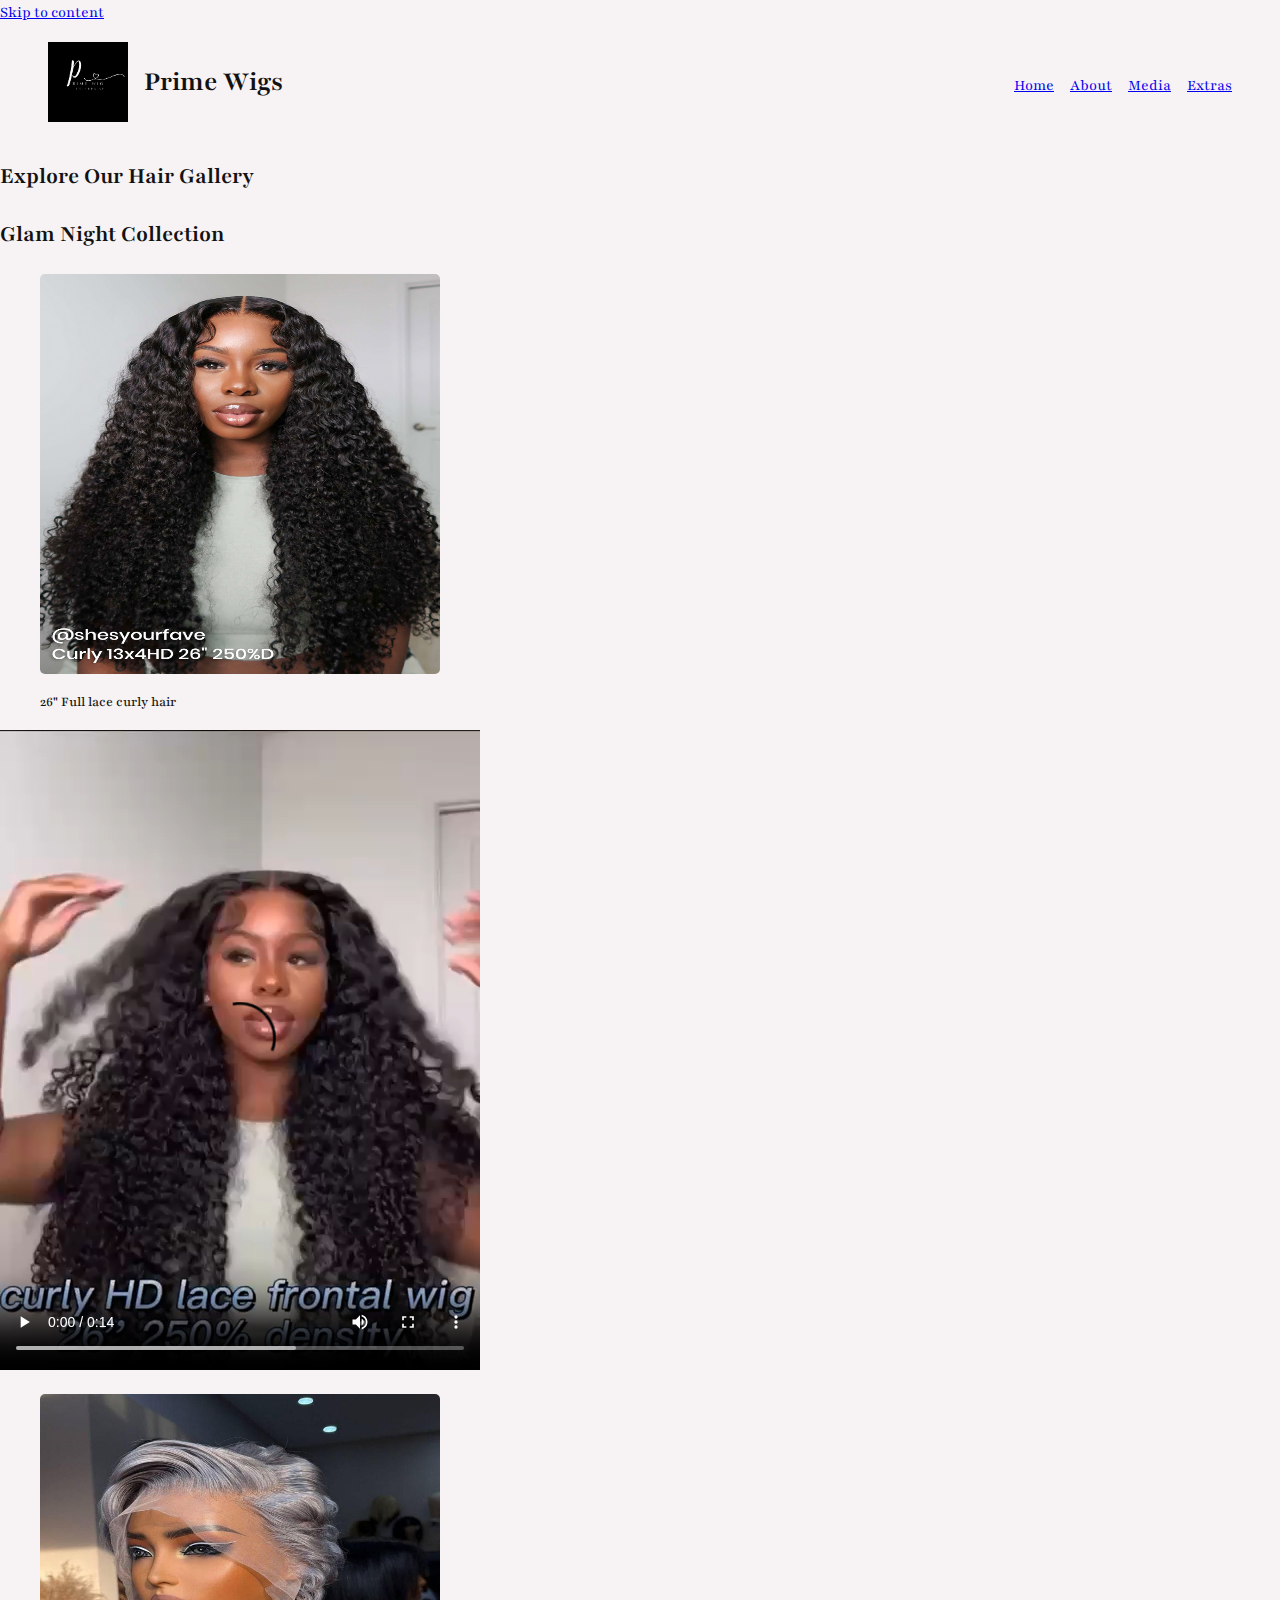
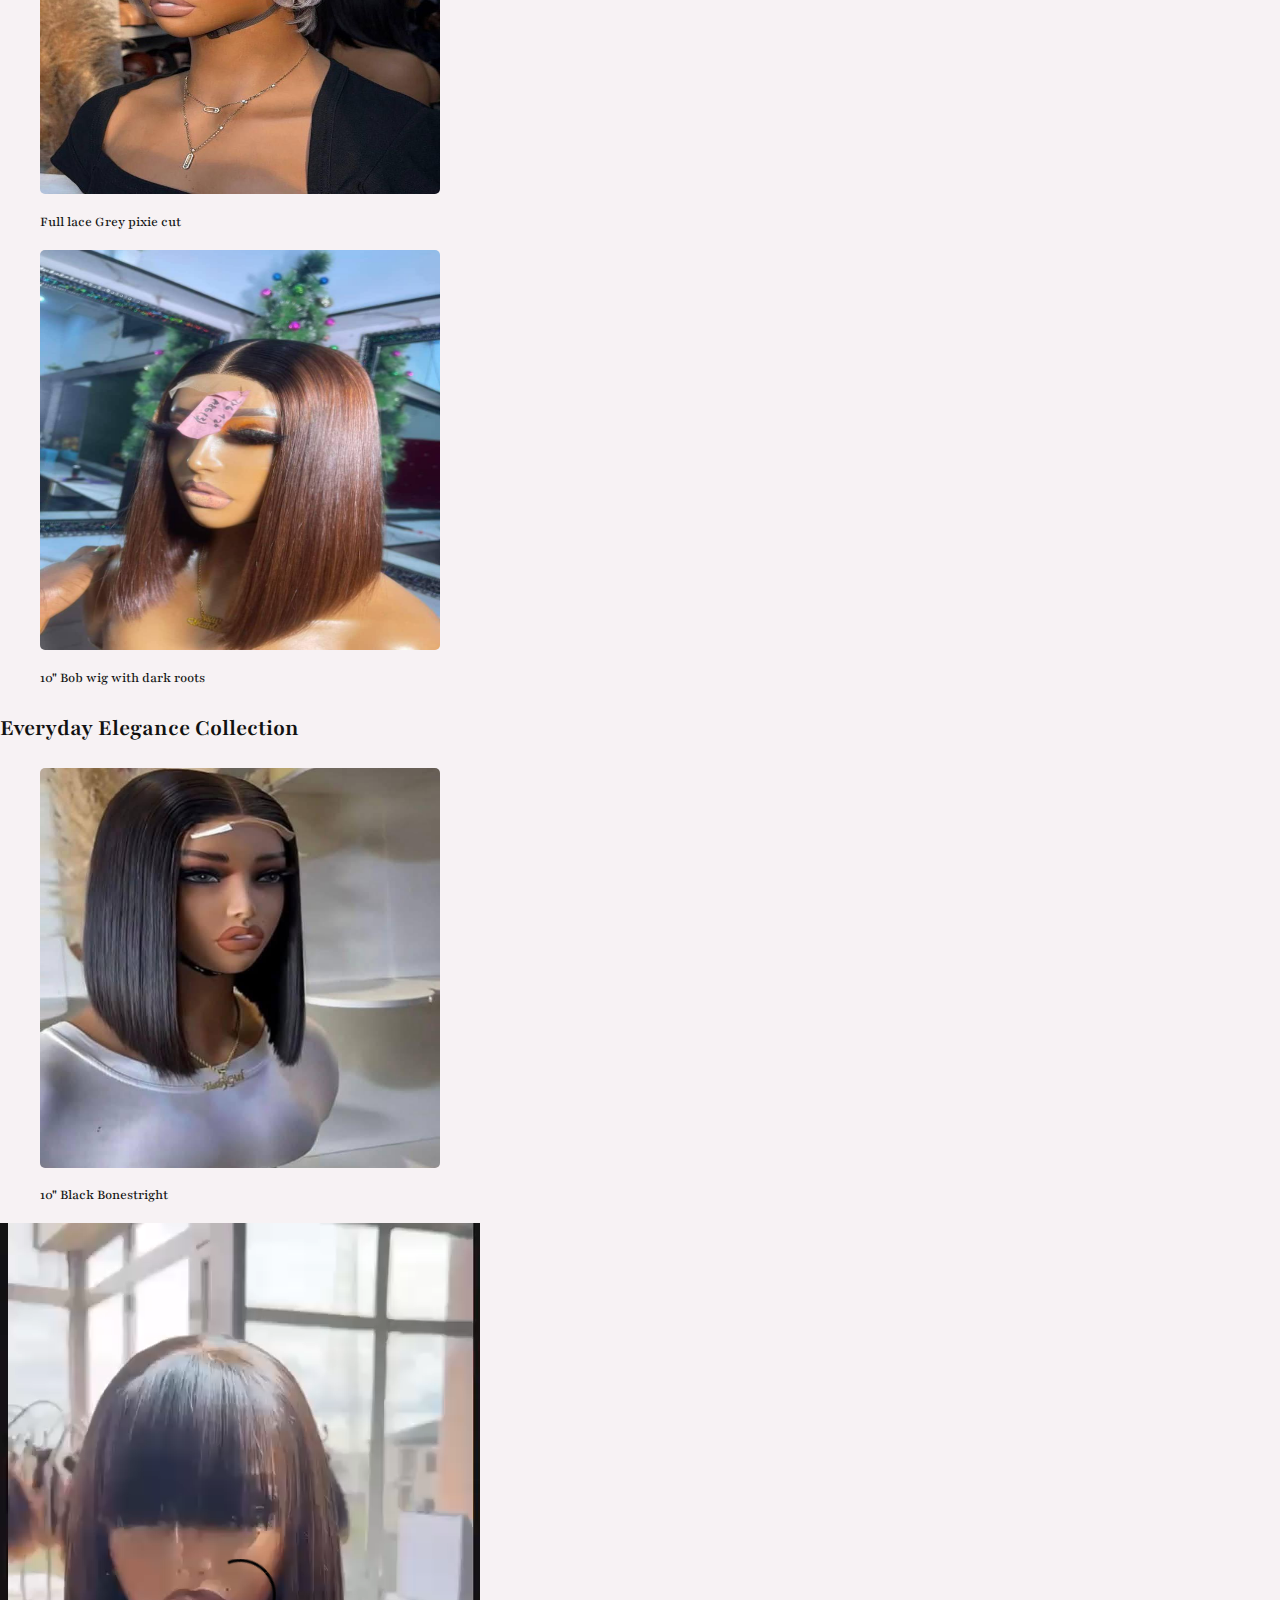
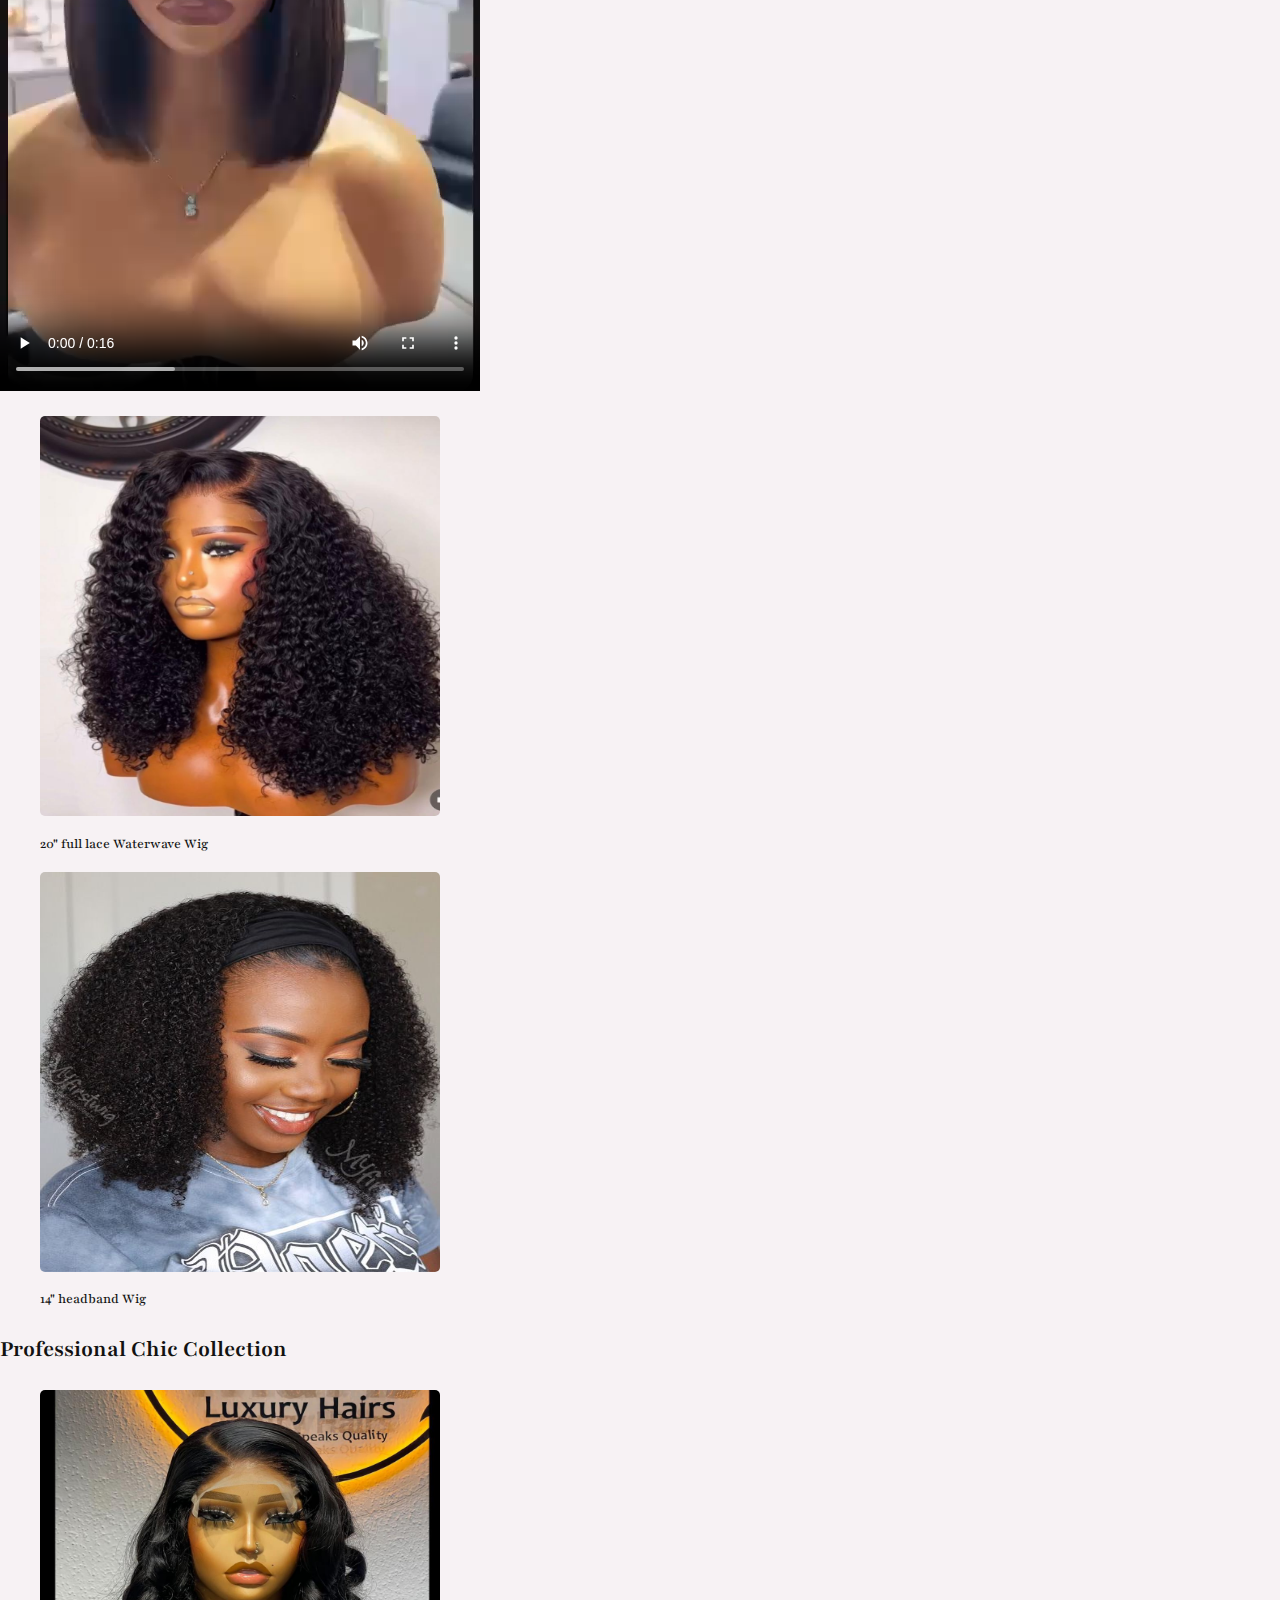
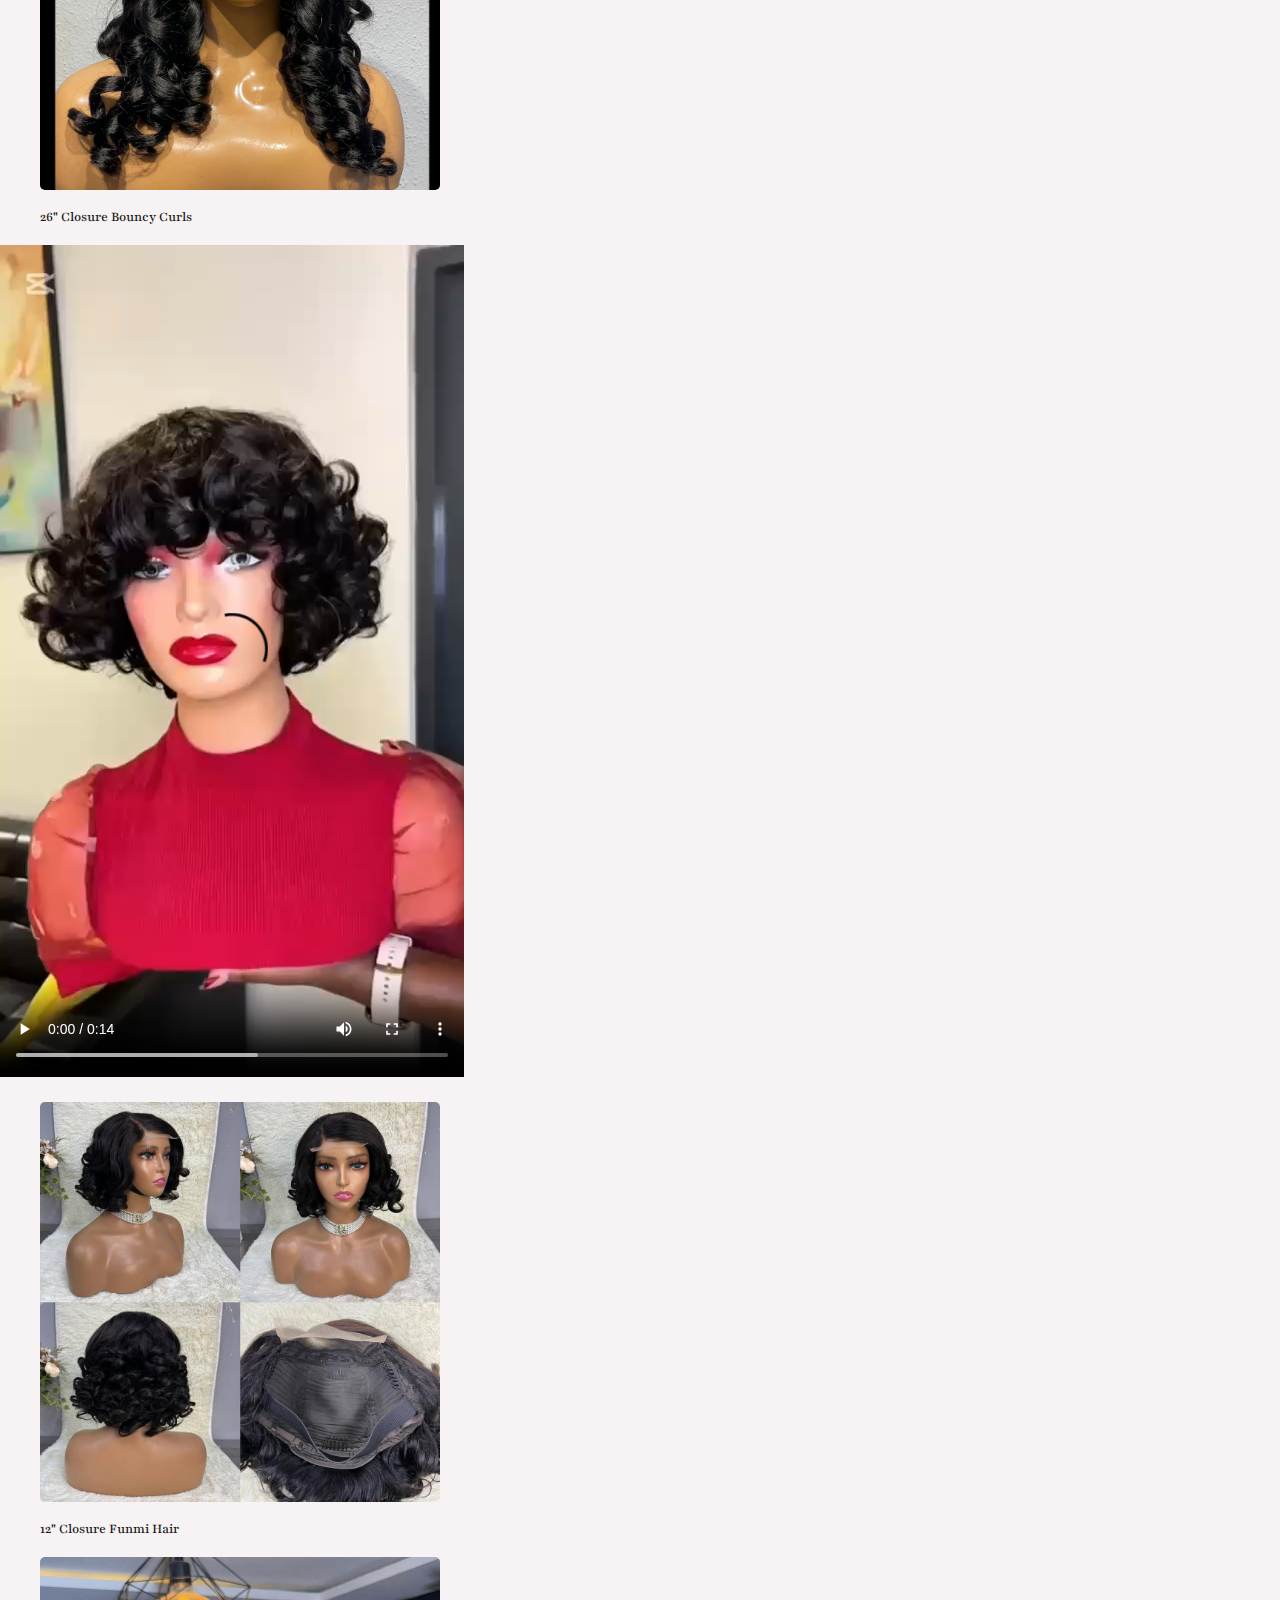
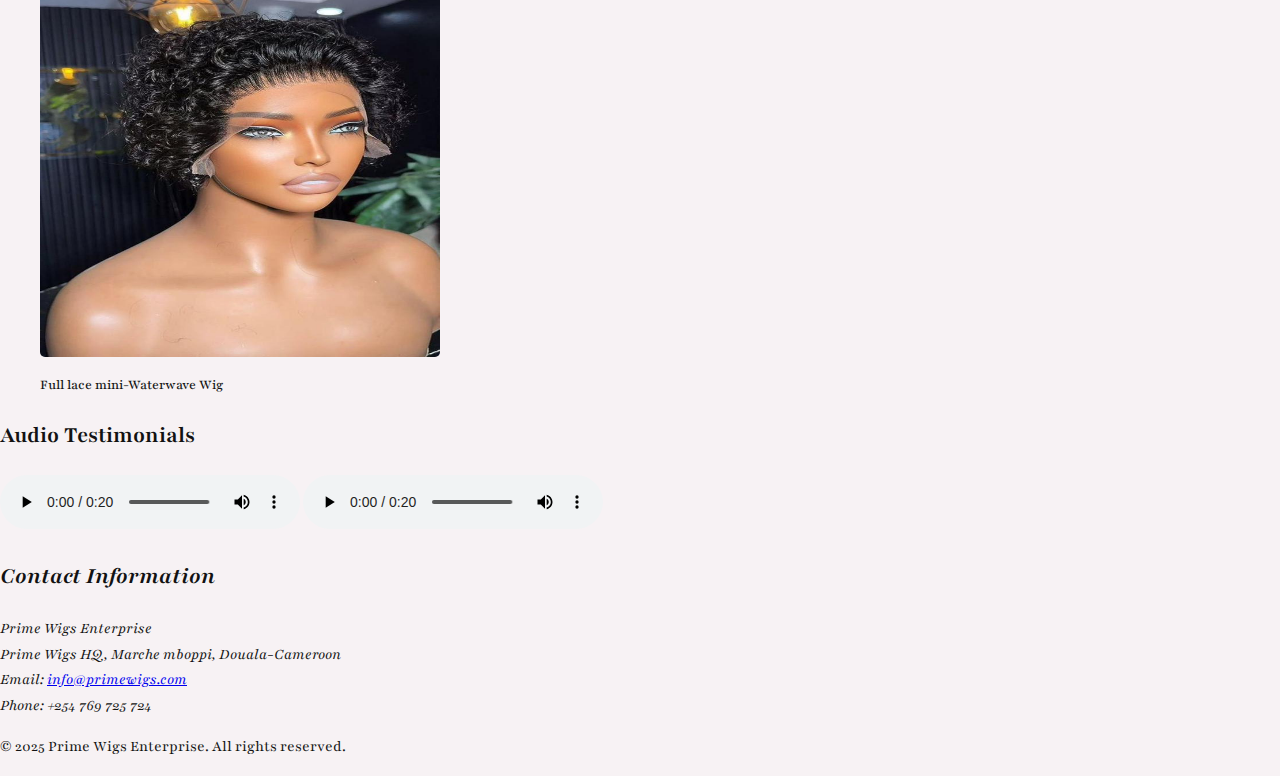
<file: PrimeWigs_Site-CSS_docker/media.html>
<!doctype html>
<html lang="en">
<head>
  <meta charset="utf-8" />
  <title>Prime Wigs Enterprise — Media</title>
  <meta name="description" content="Explore our media gallery: wigs showcase images, audio stories, and product videos." />
  <meta name="viewport" content="width=device-width, initial-scale=1" />
  <link rel="stylesheet" href="./css/index.css">

</head>

<body>
  <a href="#main">Skip to content</a>

  <header class="nav-header">
        <div>
            <img src="assets/images/logo.jpg" alt="Prime Wigs Enterprise Logo" width="80" height="80">
            <h1>Prime Wigs</h1>
        </div>

        <nav aria-label="Primary">
        <ul>
            <li><a href="index.html" aria-current="page">Home</a></li>
            <li><a href="about.html">About</a></li>
            <li><a href="media.html">Media</a></li>
            <li><a href="extras.html">Extras</a></li>
        </ul>
        </nav>
  </header>

  <main id="main" class="main-media">
    <h2>Explore Our Hair Gallery</h2>
    <!--  container one -->
    <div class="media-container bg-accent">
        <h2>Glam Night Collection</h2>
        <section class="four-col-section ">
          <figure>
            <picture>
            <img src="assets/images/Long curly unit.jpg" alt="26inch full lace curly wig">
            </picture>
            <figcaption>26" Full lace curly hair</figcaption>
          </figure>

          <video controls >
            <source src="assets/video/Curly2.mp4" type="video/mp4">
            <track src="assets/captions/professional.vtt" kind="captions" srclang="en" label="English" default>
            Sorry, your browser doesn't support embedded videos.
          </video>

          <figure>
            <picture>
              <img src="./assets/images/grey_pixie.jpg" alt="Grey pixie wig for daily wear" >
            </picture>
            <figcaption>Full lace Grey pixie cut</figcaption>
          </figure>

        <figure>
            <picture>
              <img src="assets/images/dark root bob wig.jpg" alt="Short bob wig">
            </picture>
            <figcaption>10" Bob wig with dark roots</figcaption>
          </figure>

        </section>
    </div>
      <!--  container two -->
     <div class="media-container bg-clear">
        <h2>Everyday Elegance Collection</h2>
        <section class="four-col-section ">
          <figure>
            <picture>
            <img src="./assets/images/black_closure_BS.jpg" alt="10inch Black Bonestright bob wig">
            </picture>
            <figcaption>10" Black Bonestright </figcaption>
          </figure>

          <video controls >
            <source src="./assets/video/fringe bob.mp4" type="video/mp4">
            <track src="assets/captions/professional.vtt" kind="captions" srclang="en" label="English" default>
            Sorry, your browser doesn't support embedded videos.
          </video>

          <figure>
            <picture>
              <img src="./assets/images/waterwave.jpg" alt="20inch full lace waterwave wig" >
            </picture>
            <figcaption>20" full lace Waterwave Wig</figcaption>
          </figure>

          <figure>
            <picture>
              <img src="assets/images/headband wig.jpg" alt="Short headband wig for daily wear" >
            </picture>
            <figcaption>14" headband Wig</figcaption>
          </figure>

        </section>
    </div>
       <!--  container three -->
    <div class="media-container bg-accent">
        <h2>Professional Chic Collection</h2>
        <section class="four-col-section ">
          <figure>
            <picture>
            <img src="./assets/images/bouncy_curls_black.jpg" alt="26inch closure Bouncy Curls">
            </picture>
            <figcaption>26" Closure Bouncy Curls</figcaption>
          </figure>

          <video controls >
            <source src="./assets/video/Curl_vid.mp4" type="video/mp4">
            <track src="./assets/captions/funmi_captions.vtt" kind="captions" srclang="en" label="English" default>
            Sorry, your browser doesn't support embedded videos.
          </video>

          <figure>
            <picture>
              <img src="./assets/images/funmi hair.jpg" alt="Short Funmi hair for Office girlies">
            </picture>
            <figcaption>12" Closure Funmi Hair</figcaption>
          </figure>

          <figure>
            <picture>
              <img src="./assets/images/miniwaterwave.jpg" alt="Full frontal miniwaterwave hair">
            </picture>
            <figcaption>Full lace mini-Waterwave Wig</figcaption>
          </figure>

        </section>
    </div>
 
    <div class="media-container">
      <h2>Audio Testimonials</h2>
      <section class="audio-section">
        <audio controls>
          <source src="assets/audio/Testimonial 1.mp3">
          Your browser does not support the audio element.
        </audio>
        <audio controls>
          <source src="assets/audio/Testimonial 1.mp3">
          Your browser does not support the audio element.
        </audio>
      </section>
    </div>
  </main>

    <footer class="footer">
    <div>
      <address>
      <h2>Contact Information</h2>
        Prime Wigs Enterprise<br>
        Prime Wigs HQ, Marche mboppi, Douala-Cameroon<br>
        Email: <a href="mailto:mantandela50@gmail.com">info@primewigs.com</a><br>
        Phone: +254 769 725 724
      </address>
    <p>&copy; <time datetime="2025">2025</time> Prime Wigs Enterprise. All rights reserved.</p>
    </div>
  </footer>
</body>
</html>
</file>
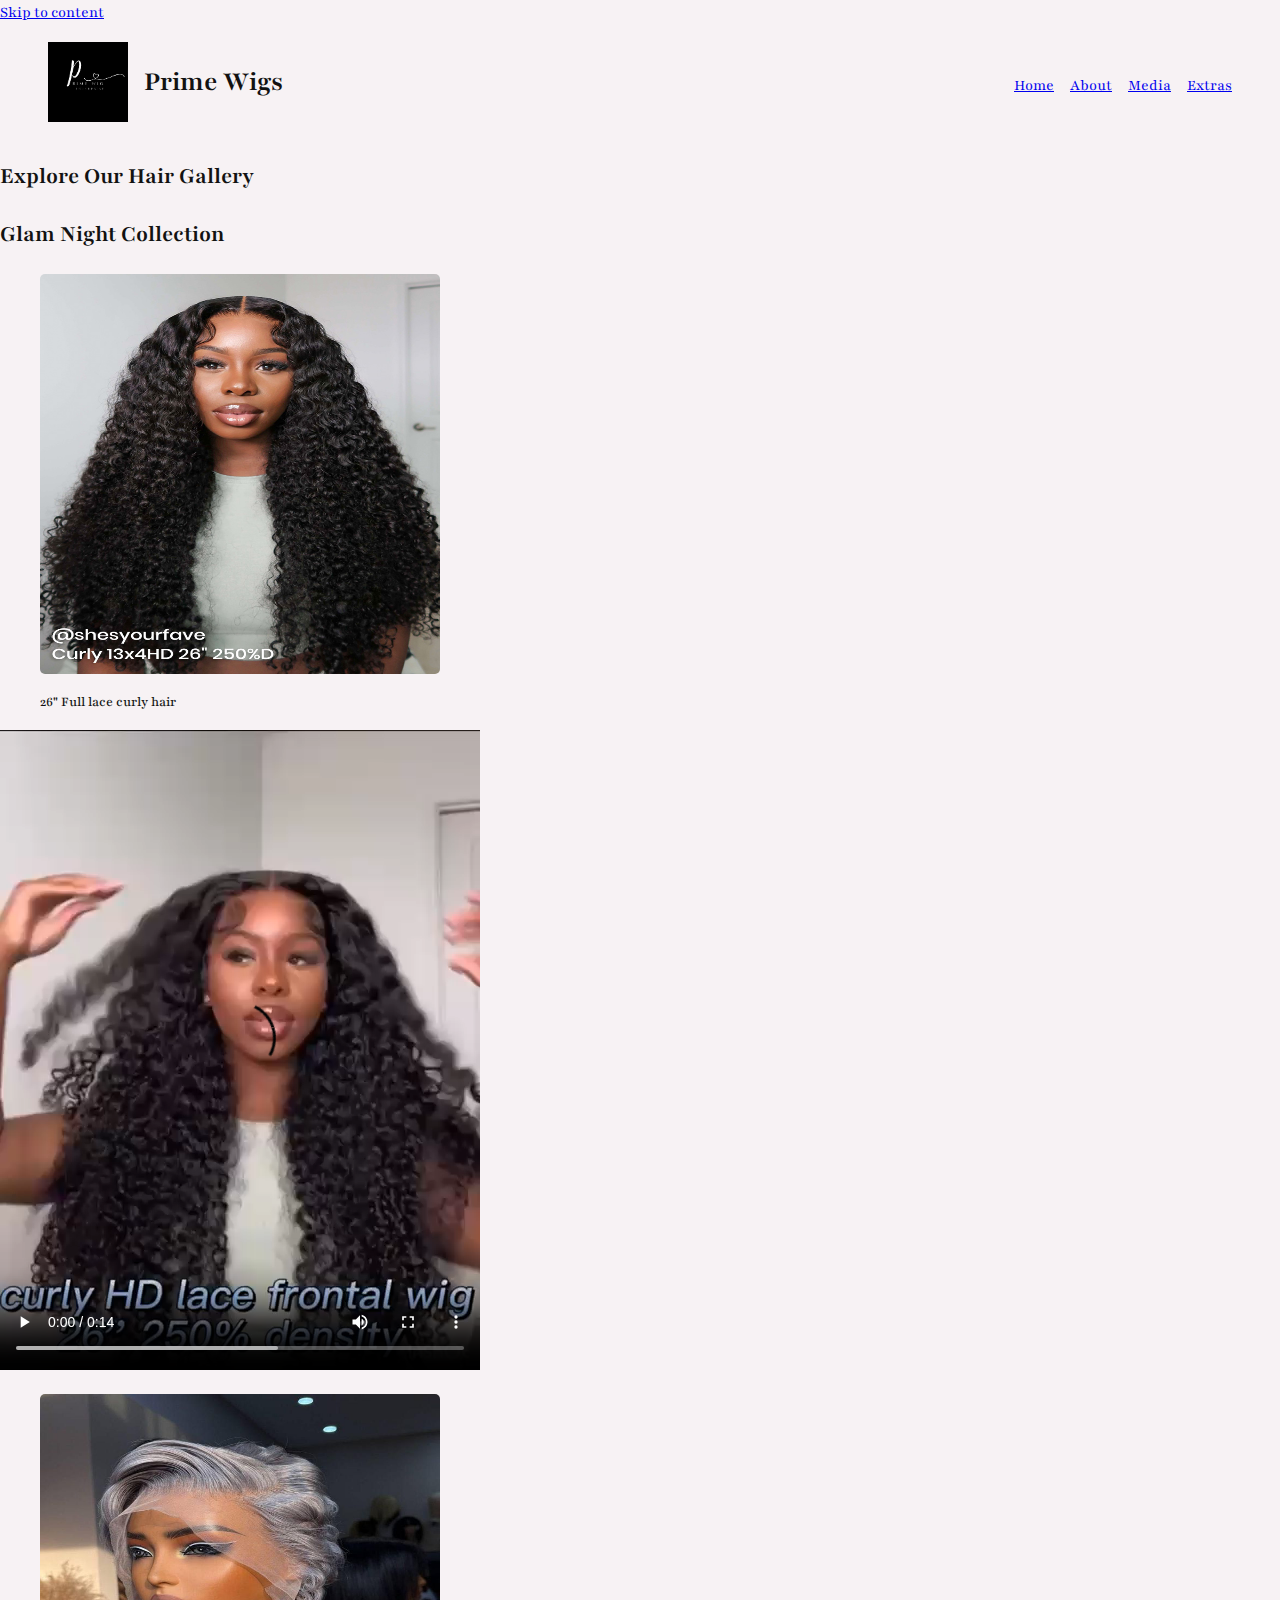
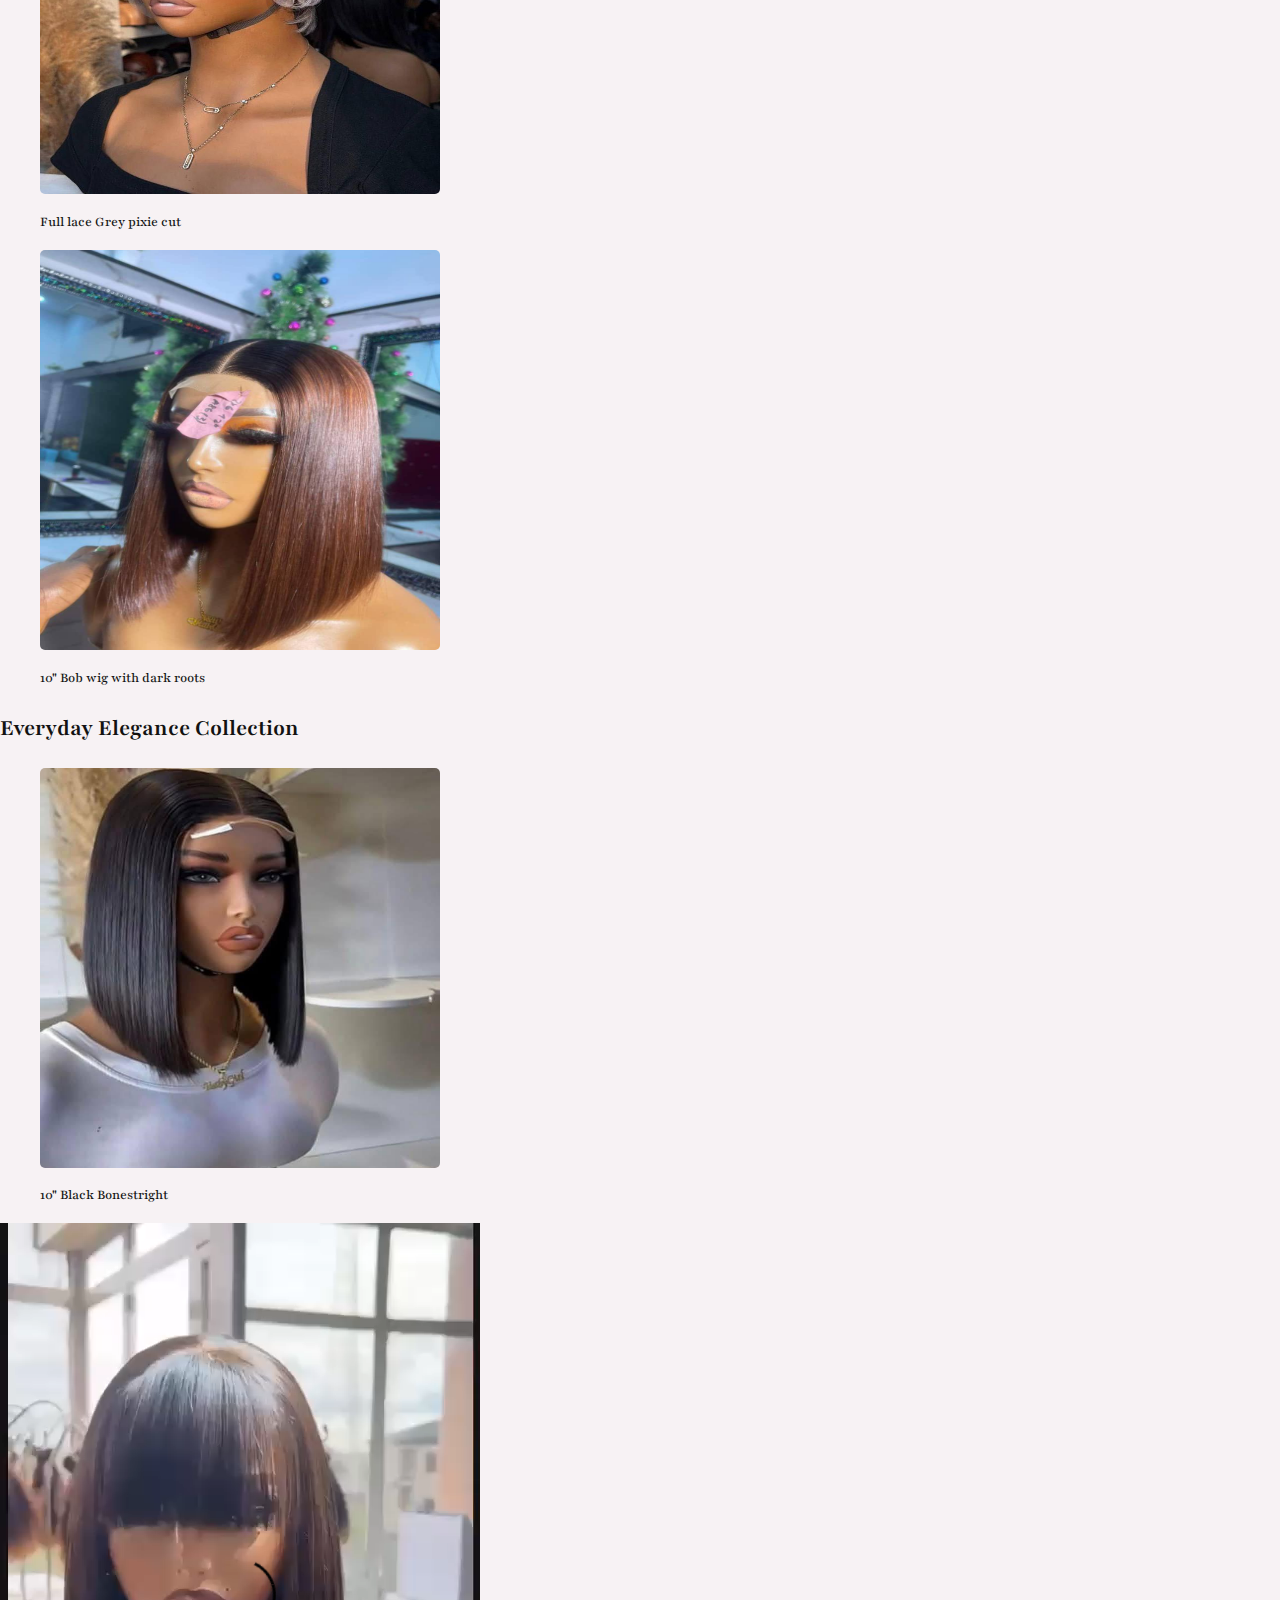
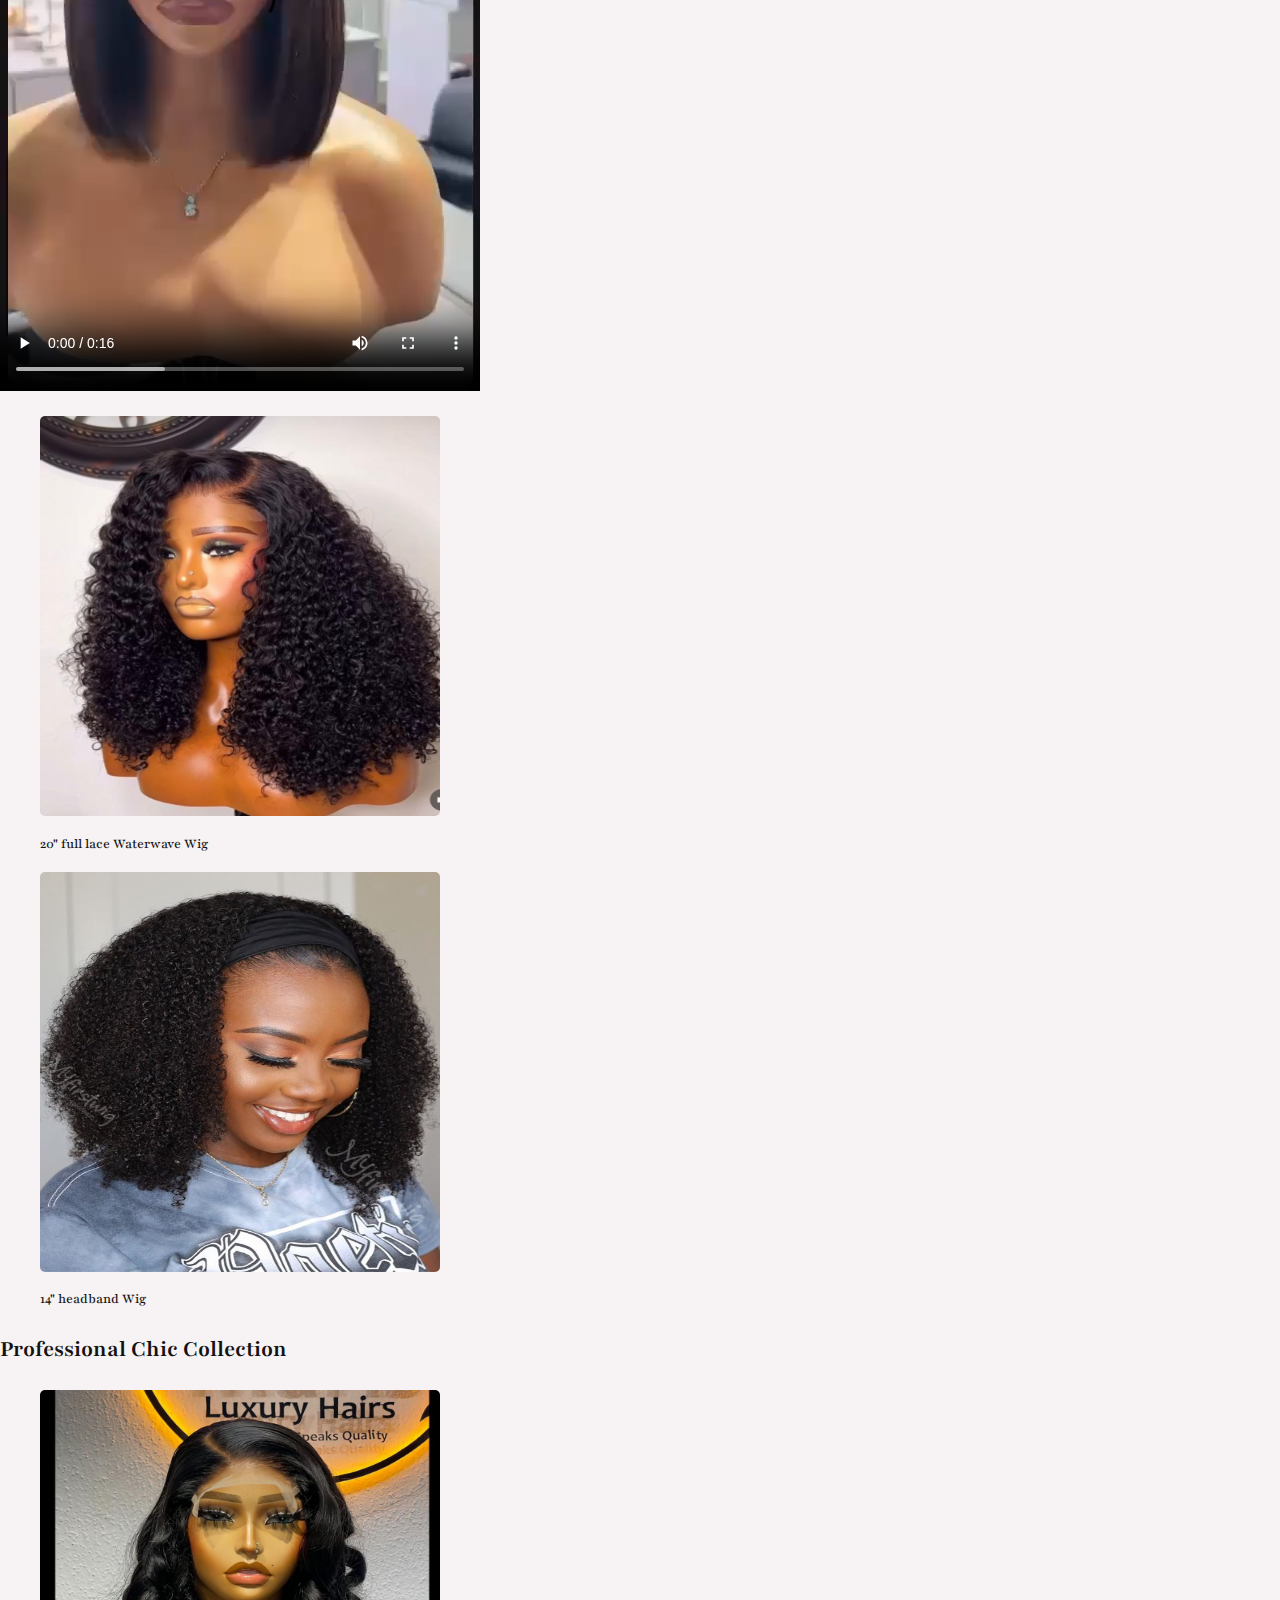
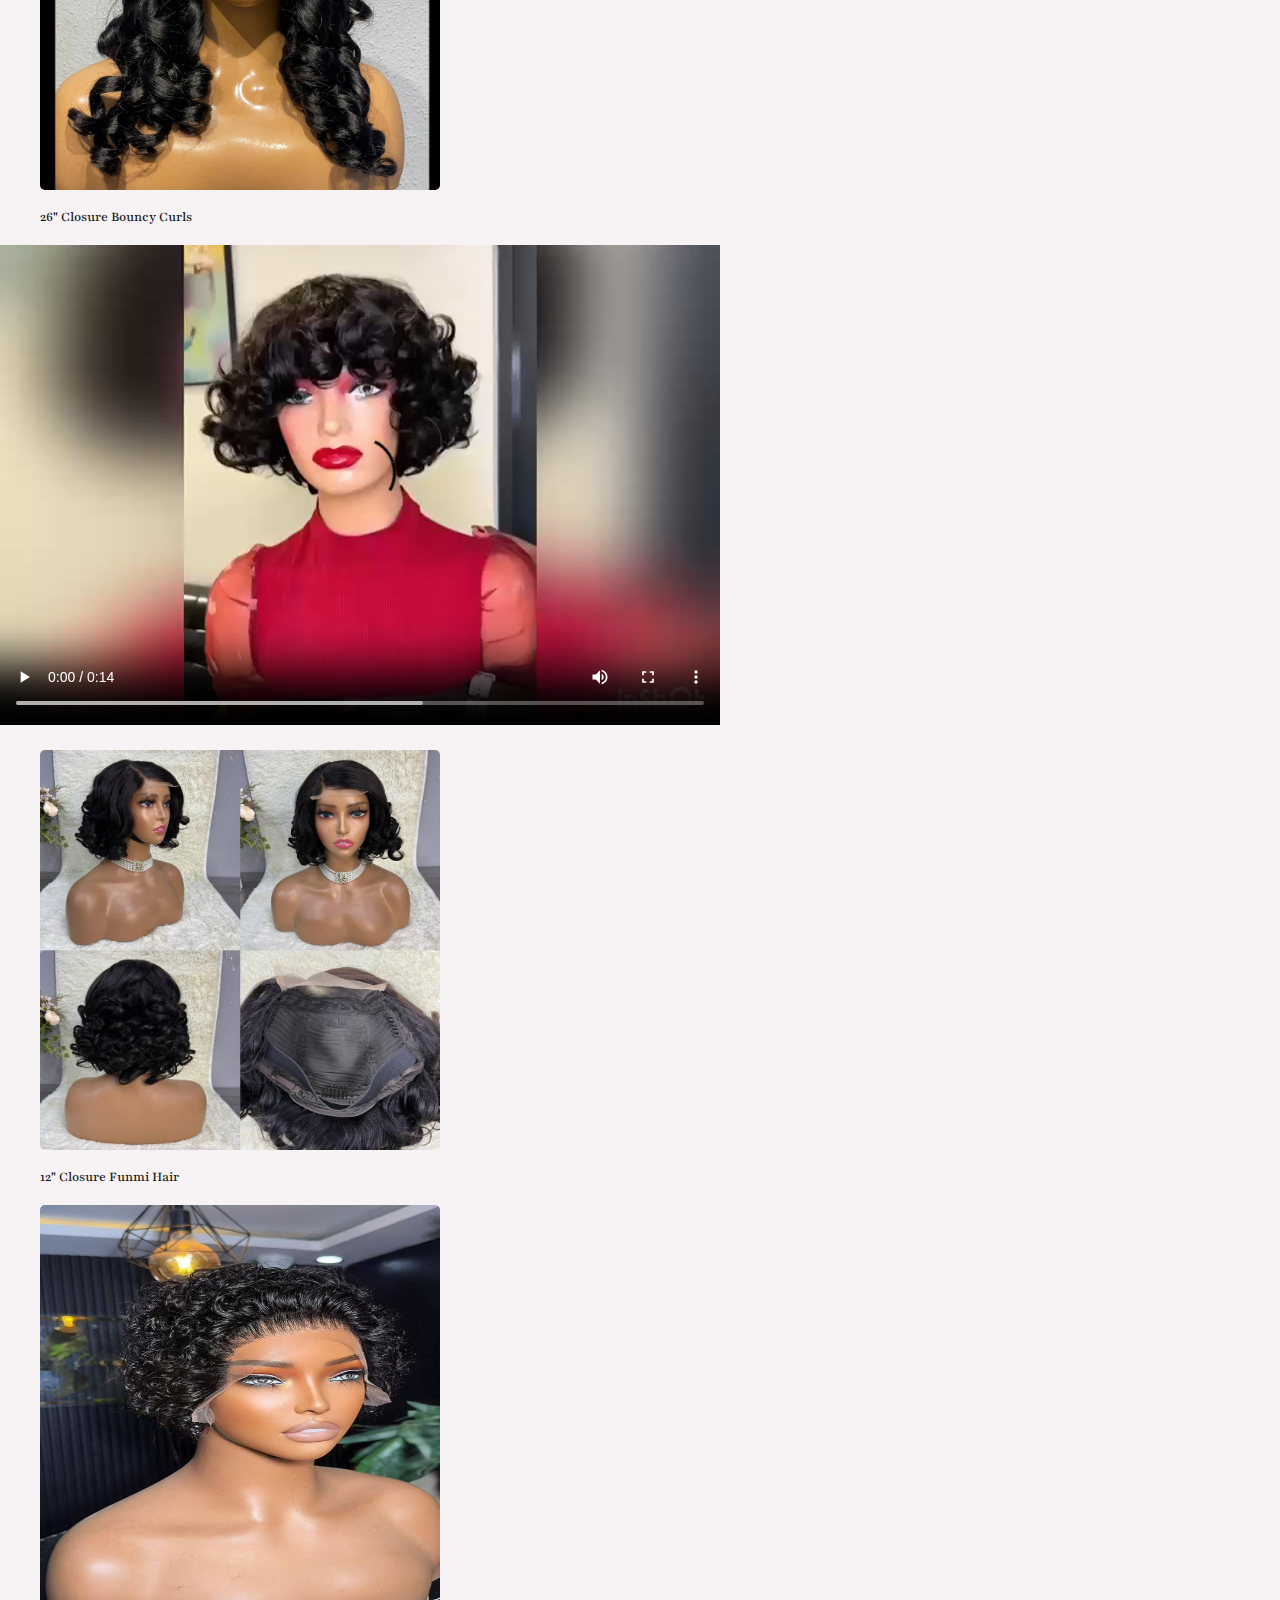
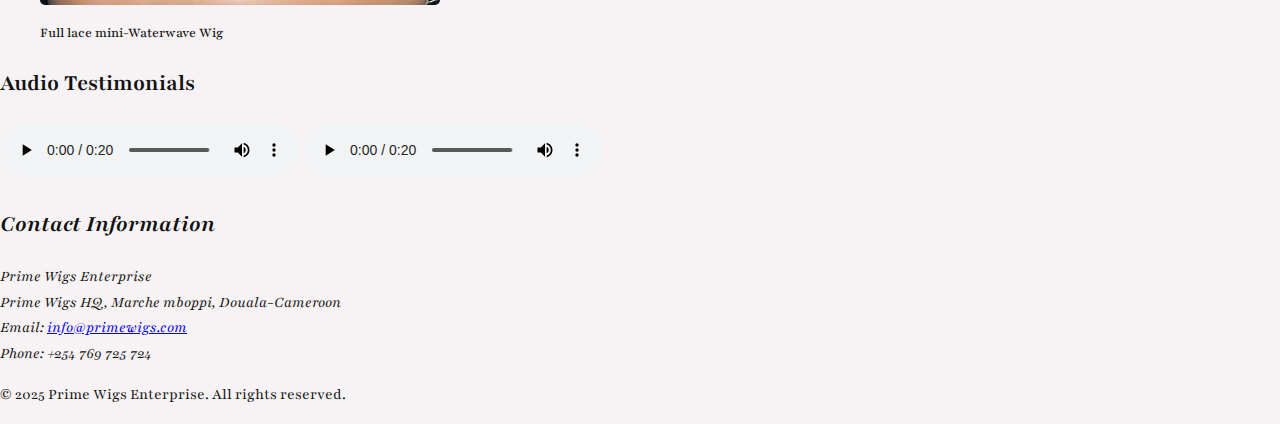
<file: PrimeWigs_Site-CSS_docker/medias.html>
<!doctype html>
<html lang="en">
<head>
  <meta charset="utf-8" />
  <title>Prime Wigs Enterprise — Media</title>
  <meta name="description" content="Explore our media gallery: wigs showcase images, audio stories, and product videos." />
  <meta name="viewport" content="width=device-width, initial-scale=1" />
  <link rel="stylesheet" href="./css/index.css">

</head>

<body>
  <a href="#main">Skip to content</a>

  <header class="nav-header">
        <div>
            <img src="assets/images/logo.jpg" alt="Prime Wigs Enterprise Logo" width="80" height="80">
            <h1>Prime Wigs</h1>
        </div>

        <nav aria-label="Primary">
        <ul>
            <li><a href="index.html" aria-current="page">Home</a></li>
            <li><a href="about.html">About</a></li>
            <li><a href="media.html">Media</a></li>
            <li><a href="extras.html">Extras</a></li>
        </ul>
        </nav>
  </header>

  <main id="main" class="main-media">
    <h2>Explore Our Hair Gallery</h2>
    <!--  container one -->
    <div class="media-container bg-accent">
        <h2>Glam Night Collection</h2>
        <section class="four-col-section ">
          <figure>
            <picture>
            <img src="assets/images/Long curly unit.jpg" alt="26inch full lace curly wig">
            </picture>
            <figcaption>26" Full lace curly hair</figcaption>
          </figure>

          <video controls >
            <source src="assets/video/Curly2.mp4" type="video/mp4">
            <track src="assets/captions/professional.vtt" kind="captions" srclang="en" label="English" default>
            Sorry, your browser doesn't support embedded videos.
          </video>

          <figure>
            <picture>
              <img src="./assets/images/grey_pixie.jpg" alt="Grey pixie wig for daily wear" >
            </picture>
            <figcaption>Full lace Grey pixie cut</figcaption>
          </figure>

        <figure>
            <picture>
              <img src="assets/images/dark root bob wig.jpg" alt="Short bob wig">
            </picture>
            <figcaption>10" Bob wig with dark roots</figcaption>
          </figure>

        </section>
    </div>
      <!--  container two -->
     <div class="media-container bg-clear">
        <h2>Everyday Elegance Collection</h2>
        <section class="four-col-section ">
          <figure>
            <picture>
            <img src="./assets/images/black_closure_BS.jpg" alt="10inch Black Bonestright bob wig">
            </picture>
            <figcaption>10" Black Bonestright </figcaption>
          </figure>

          <video controls >
            <source src="./assets/video/fringe bob.mp4" type="video/mp4">
            <track src="assets/captions/professional.vtt" kind="captions" srclang="en" label="English" default>
            Sorry, your browser doesn't support embedded videos.
          </video>

          <figure>
            <picture>
              <img src="./assets/images/waterwave.jpg" alt="20inch full lace waterwave wig" >
            </picture>
            <figcaption>20" full lace Waterwave Wig</figcaption>
          </figure>

          <figure>
            <picture>
              <img src="assets/images/headband wig.jpg" alt="Short headband wig for daily wear" >
            </picture>
            <figcaption>14" headband Wig</figcaption>
          </figure>

        </section>
    </div>
       <!--  container three -->
    <div class="media-container bg-accent">
        <h2>Professional Chic Collection</h2>
        <section class="four-col-section ">
          <figure>
            <picture>
            <img src="./assets/images/bouncy_curls_black.jpg" alt="26inch closure Bouncy Curls">
            </picture>
            <figcaption>26" Closure Bouncy Curls</figcaption>
          </figure>

          <video controls >
            <source src="./assets/video/funmi video.mp4" type="video/mp4">
            <track src="./assets/captions/funmi_captions.vtt" kind="captions" srclang="en" label="English" default>
            Sorry, your browser doesn't support embedded videos.
          </video>

          <figure>
            <picture>
              <img src="./assets/images/funmi hair.jpg" alt="Short Funmi hair for Office girlies" >
            </picture>
            <figcaption>12" Closure Funmi Hair</figcaption>
          </figure>

          <figure>
            <picture>
              <source srcset="./assets/images/miniwaterwave.jpg" media="(min-width: 1000px)">
              <source srcset="./assets/images/miniwaterwave.jpg" media="(min-width: 600px)">
              <img src="./assets/images/miniwaterwave.jpg" alt="Full frontal miniwaterwave hair" >
            </picture>
            <figcaption>Full lace mini-Waterwave Wig</figcaption>
          </figure>

        </section>
    </div>
 
    <div class="media-container">
      <h2>Audio Testimonials</h2>
      <section class="audio-section">
        <audio controls>
          <source src="assets/audio/Testimonial 1.mp3">
          Your browser does not support the audio element.
        </audio>
        <audio controls>
          <source src="assets/audio/Testimonial 1.mp3">
          Your browser does not support the audio element.
        </audio>
      </section>
    </div>
  </main>

    <footer class="footer">
    <div>
      <address>
      <h2>Contact Information</h2>
        Prime Wigs Enterprise<br>
        Prime Wigs HQ, Marche mboppi, Douala-Cameroon<br>
        Email: <a href="mailto:mantandela50@gmail.com">info@primewigs.com</a><br>
        Phone: +254 769 725 724
      </address>
    <p>&copy; <time datetime="2025">2025</time> Prime Wigs Enterprise. All rights reserved.</p>
    </div>
  </footer>
</body>
</html>
</file>
<file: css/index.css>
@import url('https://fonts.googleapis.com/css2?family=Lora:ital,wght@0,400..700;1,400..700&family=Playfair:ital,opsz,wght@0,5..1200,300..900;1,5..1200,300..900&display=swap');

*::before,
*::after {
  box-sizing: border-box;
}

html {
  font-size: 16px;
  line-height: 1.6;
  scroll-behavior: smooth;
}

body {
  margin: 0;
  font-family: var(--font-playfair);
  background: var(--clr-fade-pink);
  color: var(--clr-black);
}

:root {

  --clr-main:hsl(337, 62%, 63%);
  --clr-black:hsl(0, 0%, 7%);
  --clr-accent:hsl(342, 38%, 91%);
  --clr-light: #ffffff;
  --clr-fade-pink:hsl(336, 26%, 96%);
  
  --font-playfair: "Playfair", system-ui,serif;
  --font-lora: "Lora",  system-ui, serif;

  --h1: 2.2rem;
  --h2: 1.8rem;
  --h3: 1.4rem;

  --space-1: 0.25rem;
  --space-2: 0.5rem;
  --space-3: 1rem;
  --space-4: 1.5rem;
  --space-5: 2rem;
}

/* Image Reset */
img{
    max-width: 100%;
    height: 100%;
}

/* ==== COMMON ELEMENTS ===== */

.button{
    padding: 1rem 2rem;
    color: var(--clr-light);
    border-radius: 2rem;
    font-size: 1.2rem;
    border:none;
    background:var(--clr-main);
}

/*  === HEADER STYLES === */

.nav-header{
  display: flex;
  align-items: center;
  justify-content: space-between;
  flex-direction: column;
  padding: 1rem 3rem 1rem 3rem;
}

.nav-header div{
  display: flex;
  align-items: center;
  justify-content: space-between;
  gap: 1rem;
}
.nav-header h1 {
  margin: 0;
  font-size: var(--h2);
}

nav ul {
  list-style: none;
  padding: 0;
  margin: var(--space-2) 0 0;
  display: flex;
  flex-direction: column;
  flex-wrap: wrap;
  gap: var(--space-3);
}
.main{
    display:flex;
    flex-direction: column;
    justify-content: center;

}
/* === HERO SECTION === */
.hero-section{
    padding: 0 1em;

}
.hero-header{
    line-height:3rem;
    letter-spacing: 1px;
    font-family: var(--font-playfair);
    /* margin-bottom: 1em; */
    
}
.hero-small,
.hero-big,
.hero-medium{
    display: block;
}
.hero-small{
    font-size: 2rem;
    font-style: italic;
    color:var(--clr-main);
}
.hero-big{
    font-size: 4rem;
    font-weight: 800;   
}
.hero-medium{
    margin-left: 4em;
    font-size: 1.5rem;
    font-style: italic; 
}

.hero-header p{
    color:var(--clr-black);
    background:var(--clr-accent);
    padding:.3rem 1rem;
    border-radius: .4rem;
    font-size: 1.3rem;
    width: fit-content;
}

.hero-image{
    margin-top: 2em;
    padding: 1rem;
}
.hero-image  img{
    border-radius: 5px;
}

/* === Mobile tweaks for very small screens === */
@media(max-width:480px) {
    
  .hero-big { font-size: 3rem; }
  .hero-small { font-size: 1.5rem; }
  .hero-medium { font-size: 1.2rem; }

  picture img {
    max-width: 100%;
    height: auto;
  }

  nav ul {
    gap: 0.5rem;
    font-size: 0.9rem;
  }
  /* Mobile Responsive Card */
@media (max-width: 600px) {
  .card {
    max-width: 90%;       /* shrink width for small screens */
    height: auto;         /* let height adjust to content */
  }

  .card-front,
  .card-back {
    font-size: 1rem;      /* slightly smaller text */
    padding: 1rem;        /* less padding */
    line-height: 1.4;
  }

  .card-front h3,
  .card-back h3 {
    font-size: 1.2rem;    /* scale down heading */
    margin-bottom: 0.6rem;
  }
}

}

/* MEDIA QUERI */

@media(min-width:768px){
    .nav-header,
    nav ul{
        flex-direction: row;
    }
    .hero-section{
        padding: 0 4em;
    }
    .hero-section{
        display: flex;
        gap:1em;
        justify-content: space-between
    
    }
    .hero-header{
        line-height:4rem;
    }
    .hero-image{
        max-width: 600px;
        max-height: 400px;
    }

    .hero-small{
        font-size: 2rem;
    }
    .hero-big{
        font-size: 6rem
    }
    .hero-medium{
        font-size: 1.5rem;
    }
    
  footer div {
    flex-direction: row;     /* side by side on desktop */
    justify-content: space-between;
    align-items: center;
  }
}

/* COLLECTION SECTION */

.collection-section{
    /* border: 2px solid green; */
    background-color:var(--clr-accent);
}
.collection-text{
    color: black;
    text-align: center;
    margin-bottom: 2em;
    
}
.collection-text h3{
    text-align: center;
    font-size:2rem !important;
    margin: 0;
    font-size: var(--font-playfair);
    font-weight: 800;
}

.collection-images{
    display: grid;
    grid-template-columns: repeat(auto-fit, minmax(250px, 1fr));
    gap: var(--space-1);
}

picture img{
   border-radius: 5px;
    width: 100%;
    height: 80%;
    max-width: 400px;
}

figcaption{
  margin-top: var(--space-2);
  font-size: 1.1rem;
  font-weight:600;
}

/* ======= MEDIA GALAR  CSS*/

.main-media h2{
    text-align: center;
    color:var(--clr-main);
    font-size: 3rem;
    font-style: italic;
}

.media-container {
  color: #fff;
  font-family:var(--font-lora);
  padding: 1rem 2rem ;
}

/* section colors  */

.bg-accent{
    background-color:var(--clr-accent);
}
.bg-clear{
    background-color: var(--clr-light);
}

.media-container h2 {
  font-size: 1.5rem;
  margin-bottom: 1.5rem;
  font-weight: 600;
  color: var(--clr-black);
  text-align: left;
  font-family: var(--font-lora);

}

.media-container section {
  display: grid;
  /* gap: 1rem; */
  margin-bottom: 2.5rem;
}

.media-container figure,
.media-container video {
  background: #1c1c1c;
  border-radius: 5px;
  overflow: hidden;
  box-shadow: 0 4px 12px rgba(0,0,0,0.5);
  transition: transform 0.25s ease, box-shadow 0.25s ease;
}

.media-container figure{
    border: 1px solid green;
}

.media-container figure:hover,
.media-container video:hover {
  transform: translateY(-6px);
  box-shadow: 0 8px 20px rgba(0,0,0,0.7);
}

.media-container img,
.media-container video {
  display: block;
  width: 100%;
  height: auto;
  object-fit: cover;
}

.media-container figcaption {
  padding: 0.75rem 1rem;
  font-size: 0.95rem;
  color: #ccc;
  background: linear-gradient(to top, rgba(0,0,0,0.85), rgba(0,0,0,0));
}

.media-container .four-col-section {
  grid-template-columns: repeat(4, 1fr);
}


.media-container .audio-section {
  display: flex;
  justify-content: center;
  gap: 1rem;
  padding: 2rem 0;
}

.media-container audio {
  width: 100%;
  max-width: 300px;
  background: #1c1c1c;
  border-radius: 8px;
  padding: 0.5rem;
}

@media (max-width: 1000px) {
  .media-container .top-section,
  .media-container .middle-section,
  .media-container .button-section {
    grid-template-columns: repeat(2, 1fr);
  }
}

@media (max-width: 600px) {
  .media-container .top-section,
  .media-container .middle-section,
  .media-container .button-section {
    grid-template-columns: 1fr;
  }

  .media-container {
    padding: 1rem;
  }

  .media-container h2 {
    font-size: 1.5rem;
  }
}

/* === ABOUT PAGE === */

.main-about {
  max-width: 1200px;
  margin: 0 auto;
  padding: 2rem;
}

/* About container */
.about-section {
  display: grid;
  grid-template-columns: 1fr 1fr; /* 2-column layout */
  gap: 2rem;
}

/* Each section */
.about-section section {
  background: var(--clr-accent);
  padding: 1.5rem;
  border-radius: 8px;
  box-shadow: 0 4px 10px rgba(0,0,0,0.05);
  transition: transform 0.2s ease;
}

.about-section section:hover {
  transform: translateY(-4px);
}

/* Headings */
.about-section h2 {
  font-size: 1.6rem;
  color: var(--clr-main);
  margin-bottom: 1rem;
  text-align: center;
  font-style: var(--font-playfair);
}

/* Text styling */
.about-section p,
.about-section li,
.about-section dd {
  font-size: 1.1rem;
  line-height: 1.6;
  color: var(--clr-black);
  font-style: var(--font-lora);
}

/* Lists */
.about-section ul,
.about-section ol,
.about-section dl {
  padding-left: 1.2rem;
  margin: 0.5rem 0;
}

.about-section li {
  margin-bottom: 0.5rem;
}

.about-section dt {
  font-weight: 600;
  color: var(--clr-main);
  margin-top: 0.5rem;
}

.about-section dd {
  margin-left: 0.5rem;
  margin-bottom: 0.5rem;
  font-style: italic;
}

/* Responsive layout */
@media (max-width: 768px) {
  .about-section {
    grid-template-columns: 1fr; /* stack on small screens */
  }
}

/* ===== EXTRAS PAGE */
.main-extra {
  background-color: var(--clr-fade-pink);
  color: var(--clr-black);
  font-family: var(--font-lora);
  padding: 2rem;
  line-height: 1.6;
}

.main-extra h2 {
  font-family: var(--font-playfair);
  color: var(--clr-main);
  margin-bottom: 1rem;
  font-size: 1.4rem;
}

.main-extra table {
  width: 100%;
  border-collapse: collapse;
  margin-bottom: 2rem;
  font-size: 0.95rem;
}

.main-extra caption {
  caption-side: top;
  font-weight: bold;
  margin-bottom: 0.5rem;
  color: var(--clr-black);
}

.main-extra th,
.main-extra td {
  border: 1px solid var(--clr-accent);
  padding: 0.75rem;
  text-align: left;
}

.main-extra thead {
  background-color: var(--clr-accent);
}

.main-extra tfoot {
  background-color: var(--clr-main);
  color: var(--clr-light);
  font-weight: bold;
}

.main-extra details {
  margin-bottom: 1rem;
}

.main-extra dialog {
  border: 1px solid var(--clr-main);
  border-radius: 6px;
  padding: 1rem;
  margin-bottom: 1rem;
  background: var(--clr-accent);
  color: var(--clr-black);
}

.main-extra progress,
.main-extra meter {
  width: 3rem;
  /* margin: 0.5rem 0 1rem 0; */
}

.main-extra blockquote {
  border-left: 4px solid var(--clr-main);
  padding: 1rem 2rem;
  margin: 1rem 0;
  font-style: italic;
  background: var(--clr-accent);
}

.main-extra kbd {
  background: var(--clr-black);
  color: var(--clr-light);
  padding: 0.2rem 0.4rem;
  border-radius: 4px;
  font-family: monospace;
}

.main-extra code {
  background: var(--clr-accent);
  padding: 0.2rem 0.4rem;
  border-radius: 4px;
  font-family: monospace;
}

.main-extra mark {
  background: var(--clr-main);
  color: var(--clr-light);
  padding: 0.1rem 0.3rem;
}

/* CSS for Card container */
.card {
  perspective: 1000px;   /* enables 3D effect */
  width: 300px;
  height: 200px;
  margin: 1rem;
}

/* Inner wrapper */
.card-inner {
  position: relative;
  width: 100%;
  height: 100%;
  transition: transform 0.8s;
  transform-style: preserve-3d;
}

/* Grid layout */
.info-grid {
  display: grid;
  grid-template-columns: 1fr 1fr; /* two equal columns */
  gap: var(--space-3);
  align-items: center;
  margin: 2rem 0;
}

/* More-info section */
#more-info {
  background-color: var(--clr-main);
  padding: 2rem;  
  border-left: 5px solid #4CAF50;
  border-radius: 8px;
  font-size: 1rem;
  line-height: 1.6;
  justify-content: center;   /* center text vertically */
  min-height: 200px; 
  max-width: 400px;        /* match card size */
}

#more-info h3 {
  font-size: 1.5rem;
  margin-bottom: 1rem;
  color: #222;
  font-style: var(--font-lora);
}

#more-info blockquote {
  margin-top: 1rem;
  font-style: italic;
  color: var(--clr-light)
}

/* Flip card */
.card {
  perspective: 1000px;
  width: 100%;
  max-width: 400px;
  height: 220px;
  margin: auto;
}

.card-inner {
  position: relative;
  width: 100%;
  height: 100%;
  transition: transform 0.8s ease;
  transform-style: preserve-3d;
}

.card:hover .card-inner {
  transform: rotateY(180deg);
}

/* Front and back styling */
.card-front,
.card-back {
  position: absolute;
  width: 100%;
  height: 100%;
  backface-visibility: hidden;
  border-radius: 12px;
  padding: 1.2rem;
  display: flex;
  flex-direction: column;
  justify-content: center;
  text-align: center;
  box-shadow: 0 6px 12px rgba(0,0,0,0.1);
  font-size: 1.1rem;   
  font-style: var(--font-playfair);
  line-height: 1.5;
}

.card-front {
  background-color: var(--clr-accent);
  color: #333;
}

.card-back {
  background: #4CAF50;
  color: white;
  transform: rotateY(180deg);
}

.card-front h3,
.card-back h3 {
  font-size: 1.4rem;
  margin-bottom: 0.8rem;
}

/* === CSS FOR FOOTER */
.footer{
    display: flex;
    padding: 2em 0;
    color: var(--clr-black);
    background:var(--clr-accent) ;
    margin-top:2em;
    width:100%;
}

.footer div{
   margin: 0 2em;
   display:flex;
   align-items:flex-end;
   gap:2em;
   justify-content:space-between;
   width: 100%;
}

.footer h2{
 font-family: var(--font-playfair);
  color: var(--clr-main);
  margin-bottom: 1rem;
  font-size: 1.4rem;
} 

  
  .why-choose {
    max-width: 600px;      
    margin: 2em auto;        
    padding: 1.5em;
    border: 2px solid #d63384;
    border-radius: 10px;
    background: #fff8fc;   
    box-shadow: 0 4px 10px rgba(0,0,0,0.05);
    }

  .why-choose h3 {
    margin-bottom: 1em;
    color: #b03060;         
    text-align: center;
    }

   .why-choose p {
    margin: 0.6em 0;
    font-size: 1rem;
    line-height: 1.5;
    }

   .why-choose mark {
    background: #ffe6f0;   
    padding: 0.1em 0.3em;
    border-radius: 4px;
    }

  .why-choose kbd {
    background: #333;
    color: #fff;
    padding: 0.2em 0.4em;
    border-radius: 4px;
    font-size: 0.9rem;
    font-family: monospace;
    }

   .why-choose code {
    background: #f4f4f4;
    padding: 0.2em 0.4em;
    border-radius: 4px;
    font-family: monospace;
    }
</file>
<file: PrimeWigs_Site-CSS_docker/css/index.css>
@import url('https://fonts.googleapis.com/css2?family=Lora:ital,wght@0,400..700;1,400..700&family=Playfair:ital,opsz,wght@0,5..1200,300..900;1,5..1200,300..900&display=swap');

*::before,
*::after {
  box-sizing: border-box;
}

html {
  font-size: 16px;
  line-height: 1.6;
  scroll-behavior: smooth;
}

body {
  margin: 0;
  font-family: var(--font-playfair);
  background: var(--clr-fade-pink);
  color: var(--clr-black);
}

:root {

  --clr-main:hsl(337, 62%, 63%);
  --clr-black:hsl(0, 0%, 7%);
  --clr-accent:hsl(342, 38%, 91%);
  --clr-light: #ffffff;
  --clr-fade-pink:hsl(336, 26%, 96%);
  
  --font-playfair: "Playfair", system-ui,serif;
  --font-lora: "Lora",  system-ui, serif;

  --h1: 2.2rem;
  --h2: 1.8rem;
  --h3: 1.4rem;

  --space-1: 0.25rem;
  --space-2: 0.5rem;
  --space-3: 1rem;
  --space-4: 1.5rem;
  --space-5: 2rem;
}

/* Image Reset */
img{
    max-width: 100%;
    height: 100%;
}

/* ==== COMMON ELEMENTS ===== */

.button{
    padding: 1rem 2rem;
    color: var(--clr-light);
    border-radius: 2rem;
    font-size: 1.3rem;
    border:none;
    background:var(--clr-main);
}

/*  === HEADER STYLES === */

.nav-header{
  display: flex;
  align-items: center;
  justify-content: space-between;
  padding: 1rem 3rem 1rem 3rem;
}

.nav-header div{
  display: flex;
  align-items: center;
  justify-content: space-between;
  gap: 1rem;
}
.nav-header h1 {
  margin: 0;
  font-size: var(--h2);
}

nav ul {
  list-style: none;
  padding: 0;
  margin: var(--space-2) 0 0;
  display: flex;
  flex-wrap: wrap;
  gap: var(--space-3);
}
.main{
    display:flex;
    flex-direction: column;
    justify-content: center;

}
/* === HERO SECTION === */
.hero-section{
    /* border:1px solid red; */
    padding: 0 1em;

}
.hero-header{
    /* border: 2px solid blue; */
    line-height:3rem;
    letter-spacing: 1px;
    font-family: var(--font-playfair);
    /* margin-bottom: 1em; */
    
}
.hero-small,
.hero-big,
.hero-medium{
    display: block;
}
.hero-small{
    font-size: 2rem;
    font-style: italic;
    color:var(--clr-main);
}
.hero-big{
    font-size: 4rem;
    font-weight: 800;   
}
.hero-medium{
    margin-left: 1em;
    font-size: 1.5rem;
    font-style: italic;  
}

.hero-header p{
    color:var(--clr--black);
    background:var(--clr-accent);
    padding:.3rem 1rem;
    border-radius: .4rem;
    font-size: 1.3rem;
    width: fit-content;
}

.hero-image{
    margin-top: 2em;
    padding: 1rem;
}
.hero-image  img{
    border-radius: 5px;
}

/* MEDIA QUERI */

@media(min-width:768px){
    .hero-section{
        padding: 0 4em;
    }
    .hero-section{
        display: flex;
        gap:1em;
        justify-content: space-between
    
    }
    .hero-header{
        line-height:4rem;
    }
    .hero-image{
        max-width: 600px;
        max-height: 400px;
    }

    .hero-small{
        font-size: 2rem;
    }
    .hero-big{
        font-size: 6rem
    }
    .hero-medium{
        font-size: 1.5rem;
    }

}



/* COLLECTION SECTION */

.collection-section{
    /* border: 2px solid green; */
    background-color:var(--clr-accent);
}
.colection-text{
    color: black;
    text-align: center;
    margin-bottom: 2em;
    
}
.colection-text h3{
    text-align: center;
    font-size:2rem !important;
    margin: 0;
    font-size: var(--font-playfair);
    font-weight: 800;
}

.colection-images{
    display: grid;
    grid-template-columns: repeat(auto-fit, minmax(250px, 1fr));
    gap: var(--space-4);
}

picture img{
    border-radius: 5px;
    width: 400px;
    height: 400px;
}

figcaption{
  margin-top: var(--space-2);
  font-size: 0.9rem;
  font-weight:500;
}
</file>
